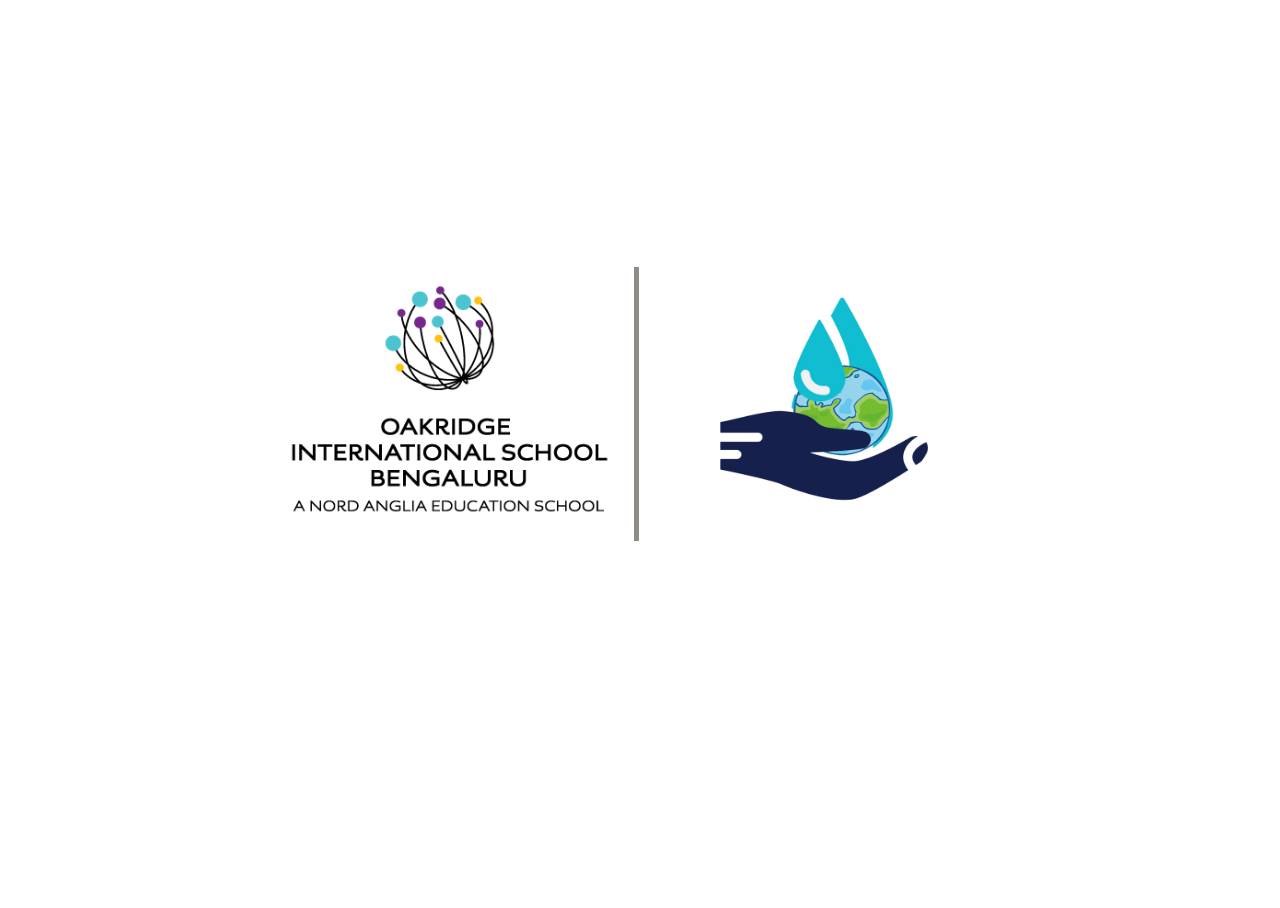
<file: index.html>
<!DOCTYPE html>
<html lang="en" dir="ltr">
  <head>
    <meta charset="utf-8">
    <title>Welcome</title>
    <style media="screen">
      body, html {
        height:100%;
        font-family: -apple-system,BlinkMacSystemFont,"Segoe UI",Roboto,Oxygen-Sans,Ubuntu,Cantarell,"Helvetica Neue",sans-serif;
      }
      .height-container {
        height:60%;
        padding-top: 10%;
        display:flex;
        align-items: center;
        justify-content: center;
        animation:change-padding 1s ease-out,fade-in 0.5s linear
      }
      @keyframes fade-in{
        from {opacity:0}
        to {opacity:1}
      }
      @keyframes change-padding {
        from {padding-top:7%}
        to{padding-bottom:10%}
      }
      .fade-in {
        animation: fade-in 0.5s linear
      }
      .change-padding {
        animation: change-padding 0.5s ease-out
      }
      .img-container img {
        height:250px;
      }
      .img-container {
        padding: 10px 20px
      }
      .img-container:first-child {
        border-right:5px #8F8B86 solid
      }
      .hidden {
        display:none
      }
      .fade {
        opacity:0
      }
      #redirect,#redirecting {
        transition:0.5s
      }
    </style>
    <script type="text/javascript">
      function executeRedirect(){
        let redir = document.getElementById("redirect");
        let redirecting = document.getElementById("redirecting");

        setTimeout(function(){
          redirecting.classList.remove('fade')
        },500)
        setTimeout(function(){
          redir.classList.remove('fade')
        },1000)
        setTimeout(function(){
          window.location.href = "home.html"
        },
      2000)
      }
    </script>
  </head>
  <body>
    <div class="height-container" onanimationend="executeRedirect()">
      <div class="img-container">
        <img src="Images/oak_hd.png" alt="">
      </div>
      <div class="img-container">
        <img src="Images/Logo.png" alt="">
      </div>
    </div>
    <center class="fade" id="redirecting">
      Redirecting...
    </center>
    <center class="fade" id="redirect">
      If page does not redirect, click <a href="home.html">here</a>
    </center>
    <script type="text/javascript">
      window.addEventListener("load",function(){
        console.log('test')
      })
      // sldjfklsdjlkfjklsdjfklsd
    </script>
  </body>
</html>
</file>
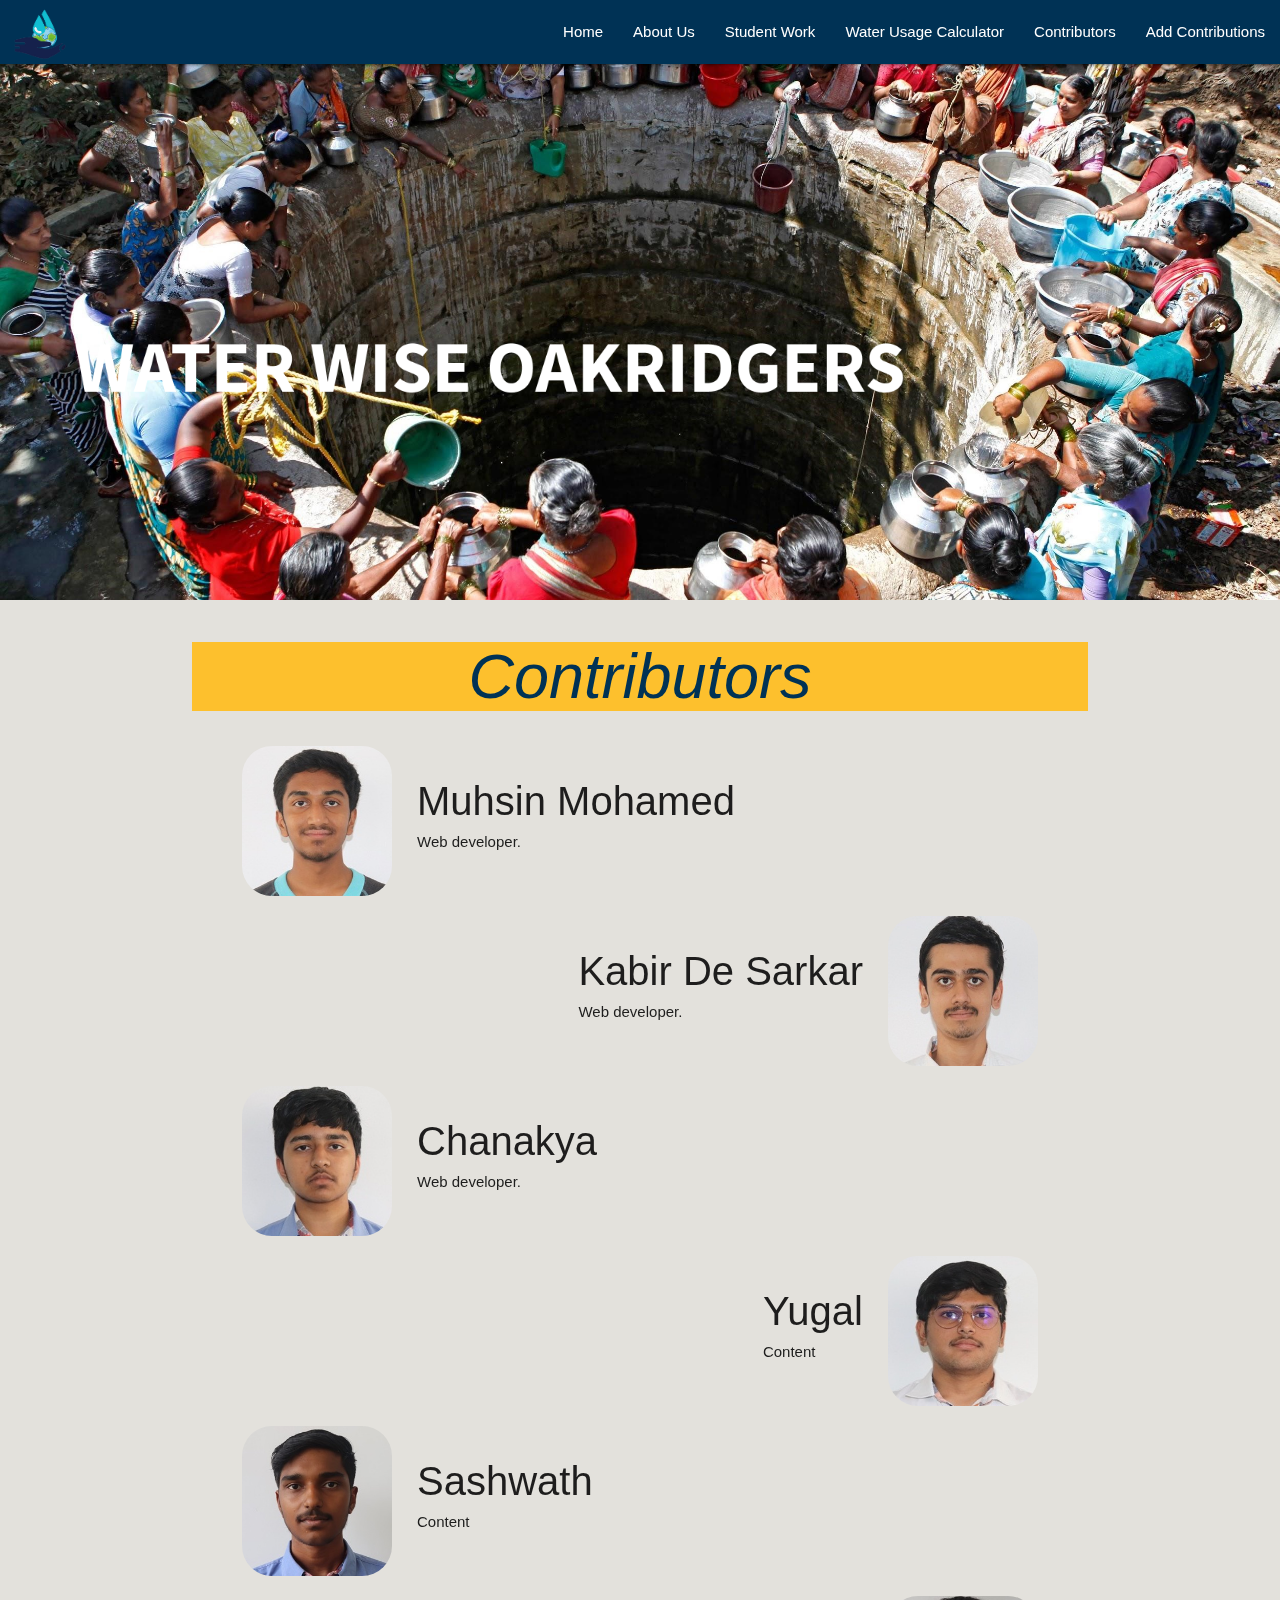
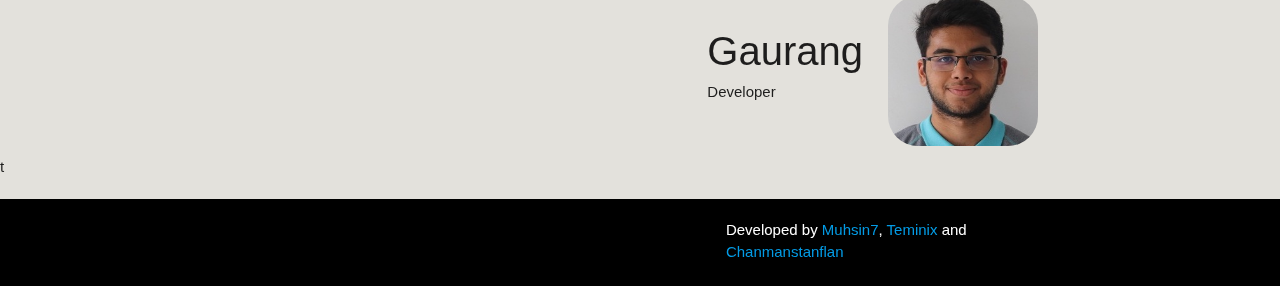
<file: contributors.html>
<!DOCTYPE html>
<html>
<title>Contributors</title>
<link rel="shortcut icon" type="image/png" href="Images/Logo.png" />
<script src="js/jquery.js" charset="utf-8"></script>
<script src="js/script.js" charset="utf-8"></script>

<head>
  <style>
    h1 {
      background-color: #FDC02D;
      color: #003255;
      font-style: italic;
    }
    .invis-text {
      color:rgba(0,0,0,0)
    }
    .mini-text {
      font-size:15px;
    }
  </style>

  <!--Import Google Icon Font-->
  <link href="https://fonts.googleapis.com/icon?family=Material+Icons" rel="stylesheet">
  <!--Import materialize.css-->
  <link type="text/css" rel="stylesheet" href="css/materialize.min.css" media="screen,projection" />
  <link type="text/css" rel="stylesheet" href="css/nord-colours.css" />

  <!--Let browser know website is optimized for mobile-->
  <meta name="viewport" content="width=device-width, initial-scale=1.0" />

  <nav class="nord-darkblue" style="position: fixed; z-index: 3;">
    <div class="nav-wrapper">
      <a href="index.html" class="brand-logo"><img src="Images/Logo.png" style="width:10%; height:10%;" /></a>
      <a href="#" data-target="mobile-demo" class="sidenav-trigger"><i class="material-icons">menu</i></a>
      <ul class="right hide-on-med-and-down">
        <li><a href="home.html">Home</a></li>
        <li><a href="#about">About Us</a></li>
        <li><a href="#work">Student Work</a></li>
        <li><a href="Water_Calc_v3.html">Water Usage Calculator</a></li>
        <li><a href="contributors.html">Contributors</a></li>
        <!-- <li><a href="walkathon.html">Walkathon</a></li> -->
        <li><a href="https://padlet.com/chetna_kachhwaha2/7to2i3uszdlf" target="_blank">Add Contributions</a></li>
      </ul>
    </div>
  </nav>

  <ul class="sidenav" id="mobile-demo">
    <li><a href="home.html">Home</a></li>
    <li><a href="#about">About Us</a></li>
    <li><a href="#work">Student Work</a></li>
    <li><a href="Water_Calc_v3.html">Water Usage Calculator</a></li>
    <li><a href="contributors.html">Contributors</a></li>
    <!-- <li><a href="walkathon.html">Walkathon</a></li> -->
    <li><a href="https://padlet.com/chetna_kachhwaha2/7to2i3uszdlf" target="_blank">Add Contributions</a></li>
  </ul>

  <style media="screen">

  .niceimg{

  }

  .overlay {
  position: absolute;
  top: 0;
  bottom: 0;
  left: 0;
  right: 0;
  height: 100%;
  width: 100%;
  opacity: 0;
  transition: .5s ease;
  background-color: #008CBA;
  }

  .overlaytext {
    color: white;
    font-size: 20px;
    position: absolute;
    top: 50%;
    left: 50%;
    transform: translate(-50%, -50%);
    -ms-transform: translate(-50%, -50%);
  }

  .container:hover .overlay {
    opacity: 1;
  }

  </style>

</head>

<body class="nord-lightgrey" style = "background-color: white;">
  <style media="screen">
    .pledge-container {
      display: none
    }
  </style>



  <div class="parallax-container" style="height: 600px;">
    <div class="parallax"><img src="Images/bg.jpg" style="width: 50%; opacity: 100 !important"></div>
    <div class="container" style="position: relative; top: 35vh; right: 15vh;">
      <div class="row">
        <div class="col s12">
          <img width="100%" height="120%" src="Images/bg_text.png">
        </div>
      </div>
    </div>
  </div>
  <div class="container">
    <style media="screen">
      div.contribution-container {
        display:flex;
        height:auto;
        max-height:200px;
        padding:10px 50px;
      }
      div.contribution-container:nth-child(even){
        flex-direction: row-reverse;
      }
      div.contribution-container img {
        height:150px;
        max-height:100%;
        width:150px;
        border-radius:30px;
      }
      div.contribution-container .contribution {
        padding: 25px;
      }
      div.contribution-container .contribution .title {
        font-weight: 425;
        font-size:40px
      }
    </style>
    <center>
      <h1>Contributors</h1>
    </center>
    <div class="contribution-container" >
      <img src="Images/actual/Muhsin.JPG" alt="">
      <div class="contribution">
        <div class="title">
          Muhsin Mohamed
        </div>
        <div class="writeup">
          Web developer.
        </div>
      </div>
    </div>
    <div class="contribution-container" >
      <img src="Images/actual/Kabir.JPG" alt="">
      <div class="contribution">
        <div class="title">
          Kabir De Sarkar
        </div>
        <div class="writeup">
          Web developer.
        </div>
      </div>
    </div>
    <div class="contribution-container">
      <img src="Images/actual/Chanakya.JPG" alt="">
      <div class="contribution">
        <div class="title">
          Chanakya
        </div>
        <div class="writeup">
          Web developer.
        </div>
      </div>
    </div>
    <div class="contribution-container">
      <img src="Images/actual/Yugal.JPG" alt="">
      <div class="contribution">
        <div class="title">
          Yugal
        </div>
        <div class="writeup">
          Content
        </div>
      </div>
    </div>
    <div class="contribution-container">
      <img src="Images/actual/Sash.JPG" alt="">
      <div class="contribution">
        <div class="title">
          Sashwath
        </div>
        <div class="writeup">
          Content
        </div>
      </div>
    </div>
    <div class="contribution-container">
      <img src="Images/actual/Gaurang.JPG" alt="">
      <div class="contribution">
        <div class="title">
          Gaurang
        </div>
        <div class="writeup">
          Developer
        </div>
      </div>
    </div>
  </div>

<body class="nord-lightgrey">
  t
  <!--JavaScript at end of body for optimized loading-->
  <script type="text/javascript" src="js/materialize.min.js"></script>
</body>

<footer class="page-footer black" style="margin-top:20px">
  <div class="container">
    <div class="row" style="margin-bottom: 0px;">
      <div class="col s5 right">
        Developed by <a href="https://github.com/muhsin7" target="_blank">Muhsin7</a>, <a href="https://github.com/Teminix" target="_blank">Teminix</a> and <a href="https://github.com/Chanmanstanflan" target="_blank">Chanmanstanflan</a>
        <br />
        <br />
      </div>
    </div>
  </div>
</footer>




<script>
  // INITIALIZING MATERIALIZE ELEMENTS

  ////////////////////////////
  // document.addEventListener('DOMContentLoaded', function() {
  //   var elems = document.querySelectorAll('.modal');
  //   var instances = M.Modal.init(elems, options);
  // });

  // Or with jQuery

  $(document).ready(function() {
    $('.modal').modal();
  });
  ////////////////////////////

  // document.addEventListener('DOMContentLoaded', function() {
  //   var elems = document.querySelectorAll('.sidenav');
  //   var instances = M.Sidenav.init(elems, options);
  // });

  // Or with jQuery


  // var instance = M.Tabs.init(el, options);

  // Or with jQuery

  $(document).ready(function() {
    $('.tabs').tabs();
  });

  // Or with jQuery

  $(document).ready(function() {
    $('.tabs').tabs();
  });



  $(document).ready(function() {
    $('.parallax').parallax();
  });


  $(document).ready(function() {
    $('.carousel').carousel();
  });

  $('.carousel.carousel-slider').carousel({
    fullWidth: true,
    indicators: true,
    dist: 0
  });
</script>

</html>
</file>
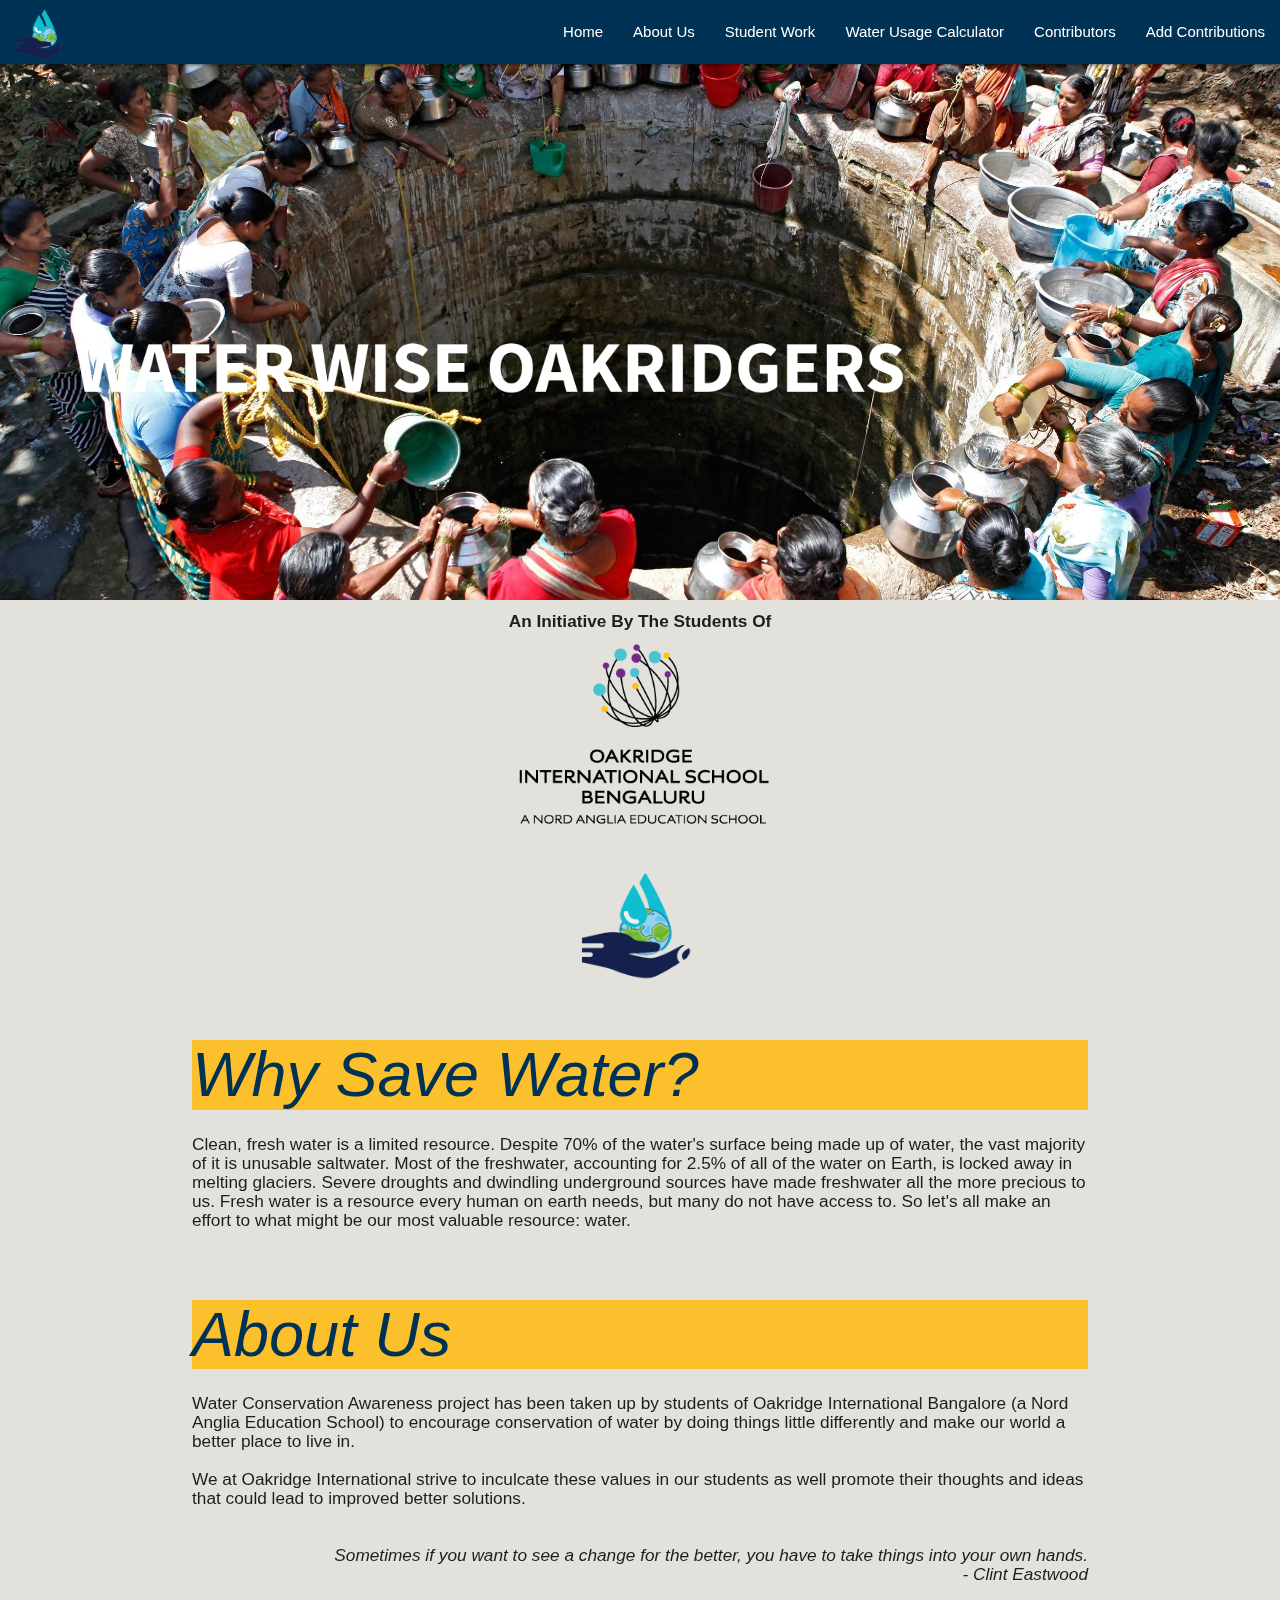
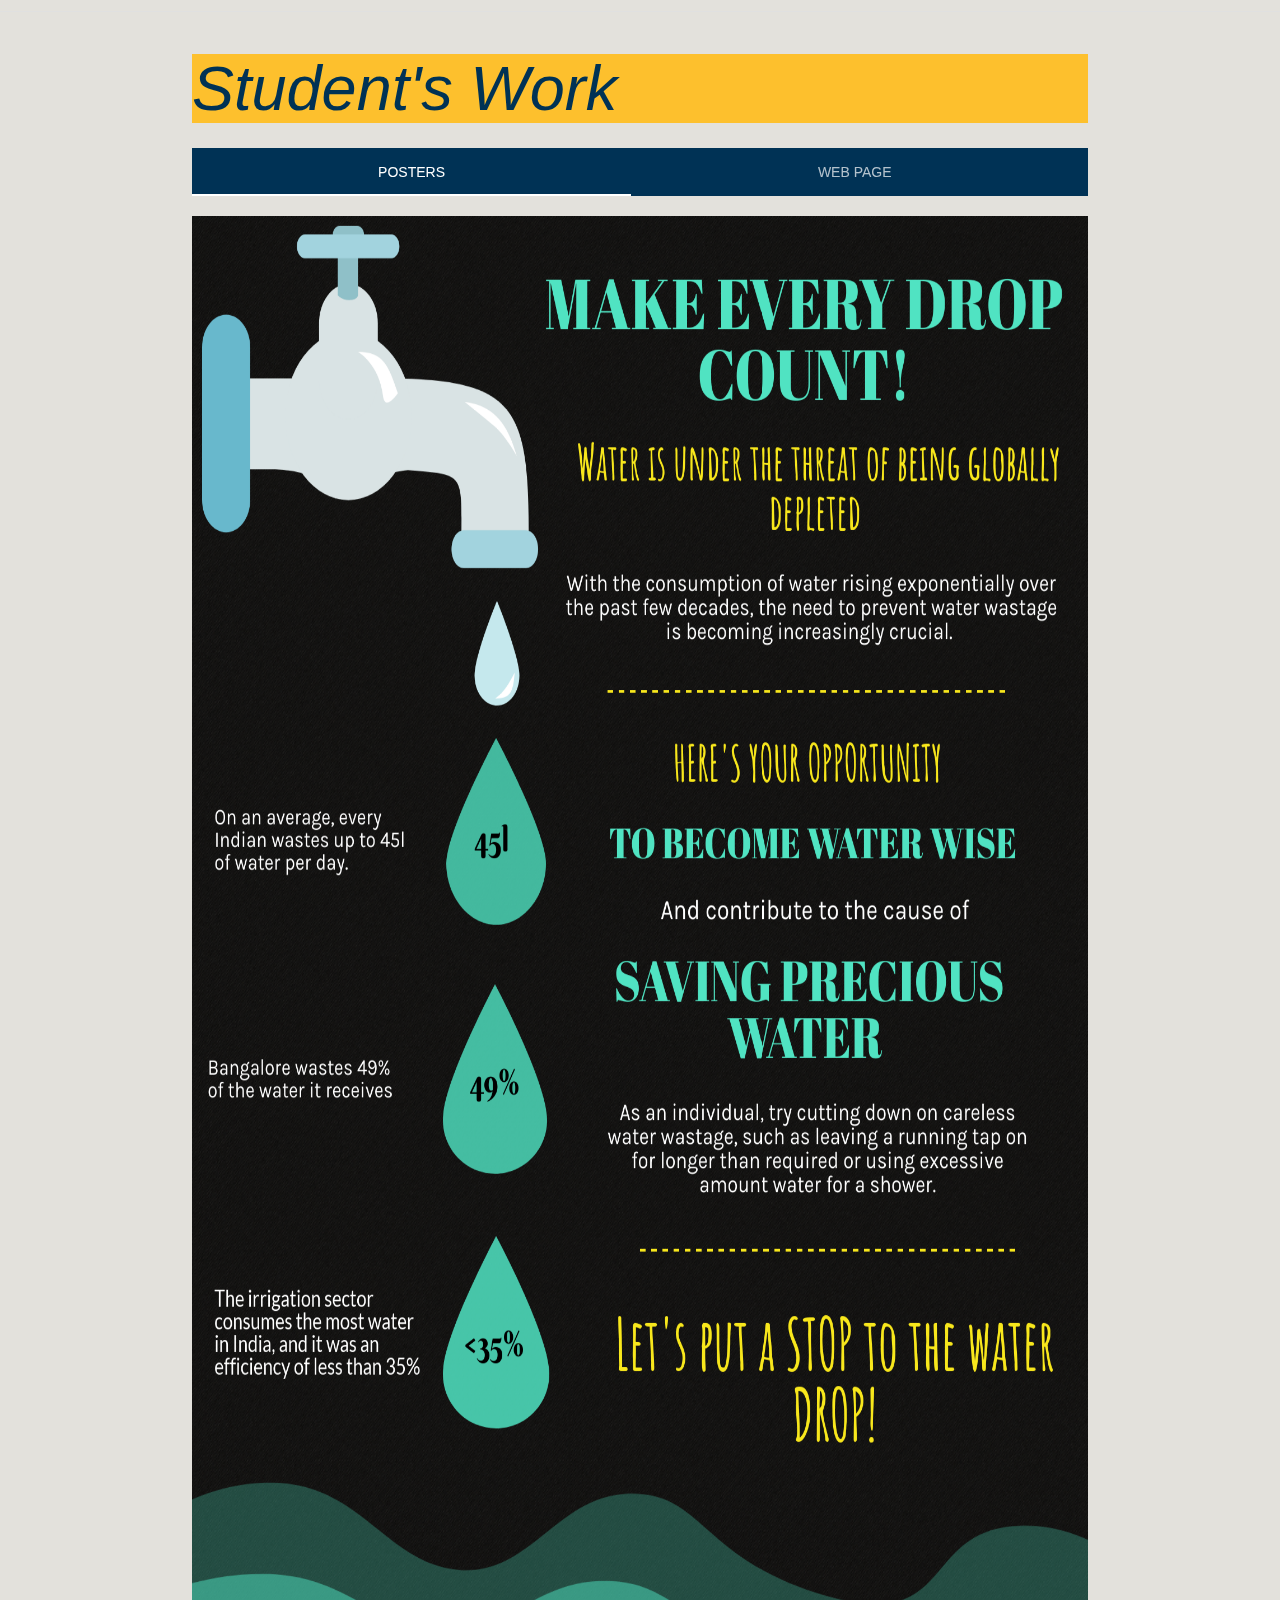
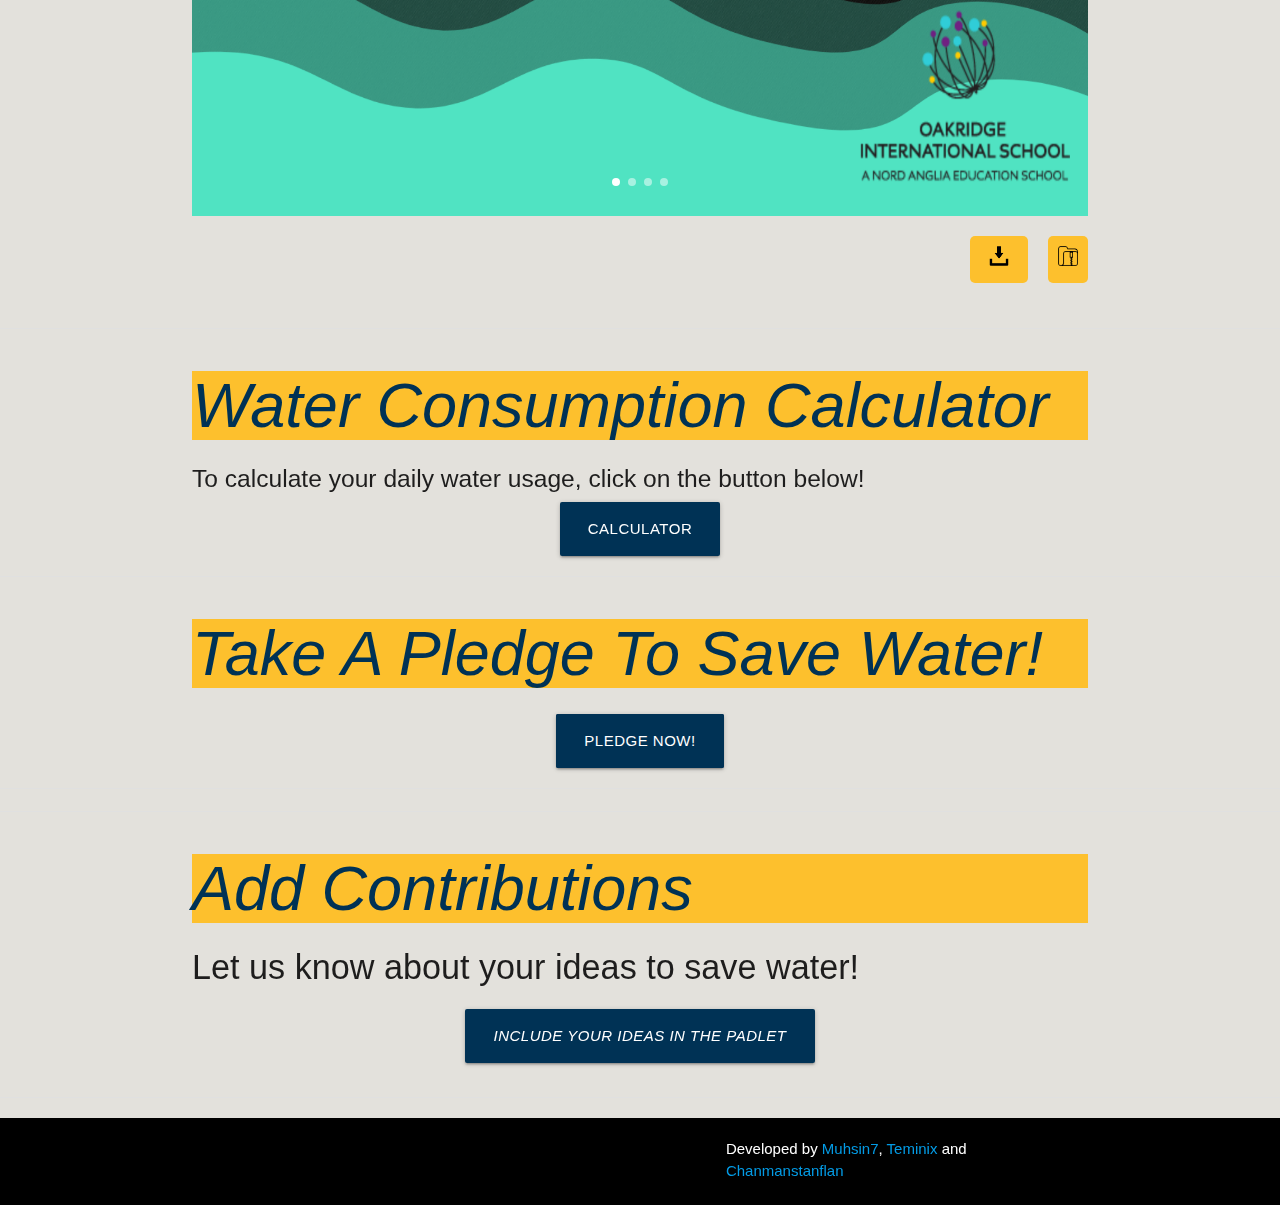
<file: home.html>
<!DOCTYPE html>
<html>
<title>Water Conservation</title>
<link rel="shortcut icon" type="image/png" href="Images/Logo.png" />
<script src="js/jquery.js" charset="utf-8"></script>
<script src="js/script.js" charset="utf-8"></script>

<head>
    <header>
        <span class="st_sharethis" st_url="https://waterwiseoakridgers.cf" st_title="Water Wise Oakridgers" st_image="/Images/meta_banner.png" st_summary="Be wise about water. Calculate your water usage and take a pledge to save water! Water Wise Oakridgers - An initiative by the students of Oakridge International School, Bangalore"></span>
    </header>
    <meta property="og:title" content="Water Wise Oakridgers" />
    <meta property="og:url" content="https://waterwiseoakridgers.cf" />
    <meta property="og:image" content="/Images/meta_banner.png" />
    <meta property="og:description" content="Be wise about water. Calculate your water usage and take a pledge to save water! Water Wise Oakridgers - An initiative by the students of Oakridge International School, Bangalore" />
    <meta property="og:site_name" content="Water Wise Oakridgers" />
<script type='text/javascript' src='https://platform-api.sharethis.com/js/sharethis.js#property=5d8c9c76ce8de10012cf0647' async='async'></script>
  <style>
    h1 {
      background-color: #FDC02D;
      color: #003255;
      font-style: italic;
    }
  </style>

  <!--Import Google Icon Font-->
  <link href="https://fonts.googleapis.com/icon?family=Material+Icons" rel="stylesheet">
  <!--Import materialize.css-->
  <link type="text/css" rel="stylesheet" href="css/materialize.min.css" media="screen,projection" />
  <link type="text/css" rel="stylesheet" href="css/nord-colours.css" />

  <!--Let browser know website is optimized for mobile-->
  <meta name="viewport" content="width=device-width, initial-scale=1.0" />


  <nav class="nord-darkblue" style="position: fixed; z-index: 3;">
    <div class="nav-wrapper">
      <a href="index.html" class="brand-logo"><img src="Images/Logo.png" style="width:10%; height:10%;" /></a>
      <a href="#" data-target="mobile-demo" class="sidenav-trigger"><i class="material-icons">menu</i></a>
      <ul class="right hide-on-med-and-down">
        <li><a href="home.html">Home</a></li>
        <li><a href="#about">About Us</a></li>
        <li><a href="#work">Student Work</a></li>
        <li><a href="Water_Calc_v3.html">Water Usage Calculator</a></li>
        <li><a href="contributors.html">Contributors</a></li>
        <!-- <li><a href="walkathon.html">Walkathon</a></li> -->
        <li><a href="https://padlet.com/chetna_kachhwaha2/7to2i3uszdlf" target="_blank">Add Contributions</a></li>
      </ul>
    </div>
  </nav>

  <ul class="sidenav" id="mobile-demo">
    <li><a href="home.html">Home</a></li>
    <li><a href="#about">About Us</a></li>
    <li><a href="#work">Student Work</a></li>
    <li><a href="Water_Calc_v3.html">Water Usage Calculator</a></li>
    <li><a href="contributors.html">Contributors</a></li>
    <!-- <li><a href="walkathon.html">Walkathon</a></li> -->
    <li><a href="https://padlet.com/chetna_kachhwaha2/7to2i3uszdlf" target="_blank">Add Contributions</a></li>
  </ul>

  <!-- <nav class="nord-darkblue" style="position: fixed; z-index: 3;">
    <div class="nav-wrapper">
      <a href="index.html" class="brand-logo"><img src="Images/Logo.png" style="width:10%; height:10%;" /></a>
      <ul id="nav-mobile" class="right hide-on-med-and-down">
        <li><a href="index.html">Home</a></li>
        <li><a href="#about">About Us</a></li>
        <li><a href="#work">Student Work</a></li>
        <li><a href="#calculator">Calculator</a></li>
        <li><a href="contributors.html">Contributors</a></li>
      </ul>
    </div>
  </nav> -->

  <style media="screen">
    .download-container {
      display: flex;
      justify-content: flex-end;
    }

    .download-container a {
      margin-left: 20px;
      border-radius: 5px;
      padding: 10px;
      cursor: pointer;
    }

    .hidden {
      display: none !important;
    }

    .overlay {
      position: absolute;
      top: 0;
      bottom: 0;
      left: 0;
      right: 0;
      height: 100%;
      width: 100%;
      opacity: 0;
      transition: .5s ease;
      background-color: #008CBA;
    }

    .overlaytext {
      color: white;
      font-size: 20px;
      position: absolute;
      top: 50%;
      left: 50%;
      transform: translate(-50%, -50%);
      -ms-transform: translate(-50%, -50%);
    }

    .container:hover .overlay {
      opacity: 1;
    }
  </style>

</head>

<body class="nord-lightgrey" style="background-color: white;">
  <style media="screen">
    .pledge-container {
      display: none
    }
  </style>



  <div class="parallax-container" style="height: 600px;">
    <div class="parallax"><img src="Images/bg.jpg" style="width: auto; height: auto; max-width: 100%; opacity: 100 !important"></div>
    <div class="container" style="position: relative; top: 35vh; right: 15vh;">
      <div class="row">
        <div class="col s12">
          <img width="100%" height="120%" src="Images/bg_text.png">
        </div>
      </div>
    </div>
  </div>
  <div class="container">
    <div class="row">

      <center>
        <h6><b>An Initiative By The Students Of</b></h6>
        <img src='Images/oak_hd.png' style="height: 30%; width: 30%;"/>
      </center>
    </div>
    <div class="row">
      <center>
        <div id="about"><img src='Images/Logo.png' style="width:20%;height:20%;" class="right-align" />
      </center>
    </div>
  </div>
  </div>

  <body class="nord-lightgrey">
    <style media="screen">
      .pledge-container {
        display: none
      }
    </style>

    <div class="container">
      <div class="row">
        <h1>Why Save Water?</h1>
        <h6>Clean, fresh water is a limited resource. Despite 70% of the water's surface being made up of water, the vast majority of it is unusable saltwater. Most of the freshwater, accounting for 2.5% of all of the water on Earth, is locked away
          in melting glaciers. Severe droughts and dwindling underground sources have made freshwater all the more precious to us.
          Fresh water is a resource every human on earth needs, but many do not have access to. So let's all make an effort to what might be our most valuable resource: water.
        </h6>
      </div>
      <div class="divider"></div>
      <div class="row">
        <h1>About Us</h1>
        <h6>Water Conservation Awareness project has been taken up by students of Oakridge International Bangalore (a Nord Anglia Education School) to encourage conservation of water by doing things little differently and make our world a better
          place
          to live in.
          <br /><br />
          We at Oakridge International strive to inculcate these values in our students as well promote their thoughts and ideas that could lead to improved better solutions.
          <br /><br /><br />
          <div style="text-align: right;">
            <i>Sometimes if you want to see a change for the better, you have to take things into your own hands.
              <br /> - Clint Eastwood</i>
          </div>
        </h6>
      </div>
    </div>

    <div class="divider"></div>


    <div class="container" id="work">
      <div class="row">
        <h1>Student's Work</h1>
        <ul class="tabs tabs-transparent nord-darkblue">
          <li class="tab waves-effect waves-light" style="width:49%;">
            <a href="#posters" id="posterstab" onclick="getElementById('posters').style.display = 'block'; getElementById('websites').style.display = 'none'; $('.download-container').removeClass('hidden')">Posters</a>
          </li>
          <li class="tab waves-effect waves-light" style="width:49%;">
            <a href="#websites" id="websitestab" onclick="getElementById('posters').style.display = 'none'; getElementById('websites').style.display = 'block'; $('.download-container').addClass('hidden')">Web page</a>
          </li>
        </ul>
      </div>
      <style>
        .carousel {
          height: 1600px;
        }

        .carousel-item img {
          height: 1600px;
          width: auto;
        }
      </style>
      <div class="row">
        <div id="posters">
          <div class="carousel carousel-slider" id="poster-carousel">
            <a class="carousel-item" href="#one!"><img src="Images\Posters\000.png"></a>
            <a class="carousel-item" href="#two!"><img src="Images\Posters\Screen Shot 2019-09-01 at 1.18.18 PM.png"></a>
            <a class="carousel-item" href="#three!"><img src="Images\Posters\Water Conservation.jpg"></a>
            <!-- <a class="carousel-item" href="#four!"><img style="height: 700px" src="Images\Posters\INFOGRAPHIC DESIGN-FACTS ON WATER - Pradhyum Balaji_page-0001.jpg"></a> -->
            <a class="carousel-item" href="#five!"><img src="Images\Posters\Ariav Thomas.png"></a>
          </div>
        </div>
        <style>
          #websites img {
            width: 50% !important;
            height: auto !important;
          }
        </style>
        <div id="websites" style="display: none;">
          <h6>Below are a few of the websites that our students have created to spread awareness about campaigns and the cause:</h6>

          <table class="websites">
            <tr>
              <center>
                <td>
                  <div class="niceimg"><a href="https://chakkradarisonline.wixsite.com/mysite" target="_blank"><img src="Images\work-website-ss.PNG" style="max-height: 300px; border-radius: 8px;">
                  </div></a>
                  </br>
                  </br>
                </td>
                <td><a href="https://anisubsud.wixsite.com/mysite" target="_blank"><img src="Images\work-website-ss(1).PNG" style="max-height: 300px; border-radius: 8px;"></a>
                  <br>
                  <br></td>
              </center>
            </tr>

            <tr>
              <center>
                <td><a href="https://kaashvi1303.wixsite.com/mysite" target="_blank"><img src="Images\work-website-ss(2).PNG" style="max-height: 300px; width: 596px; border-radius: 8px;"></a>
                  <br>
                  <br></td>
                <td><a href="https://dyutimanshiv.wixsite.com/website-1" target="_blank"><img src="Images\work-website-ss(3).PNG" style="height: 290px; width: 596px; border-radius: 8px;"></a>
                  <br>
                  <br></td>
              </center>
            </tr>

            <tr>
              <center>
                <td>
                  <a href="https://rishick36.wixsite.com/waterforall" target="_blank"><img src="Images\work-website-ss(4).PNG" style="max-height: 300px; width: 596px; border-radius: 8px;"></a>
                  <br>
                  <br></td>
                <td>
                  <a href="https://shishirgullipalli.wixsite.com/waterconservation-1" target="_blank"><img src="Images\work-website-ss(5).PNG" style="max-height: 300px; width: 596px; border-radius: 8px;"></a>
                  <br>
                  <br></td>
              </center>
            </tr>
          </table>


        </div>


      </div>
      <div class="download-container">
        <!-- <a href="Images/Posters/000.png" download="download" id="download-anchor" >text</a> -->
        <a class="tooltipped nord-yellow" data-tooltip="Download current poster" onclick="executeCarouselDownloadFunctionIfMuhsinSeesThisLongFunctionNameHi(this)">
          <img src="Images/download icon.png" alt="" height="20px">
        </a>
        <a class="tooltipped nord-yellow" data-tooltip="Download all posters" href="Images/Posters/posters.zip" download>
          <img src="Images/zip.png" alt="" height="20px">
        </a>
      </div>
    </div>
    <br />
    <br />

    <div class="divider"></div>

    <div class="container" id="calculator">
      <div class="row">
        <div>
          <h1>Water Consumption Calculator</h1>
          <h5>To calculate your daily water usage, click on the button below!</h5>
            <center>
              <a class="nord-darkblue waves-effect waves-light btn-large" href="Water_Calc_v3.html">Calculator</a>
            </center>
          </div>
      </div>
    </div>

    <div class="divider"></div>

    <div class="container">
      <div class="row">
        <h1>Take A Pledge To Save Water!</h1>
        <h5 class="pledge-container">A total of <span class="pledge-counter nord-red nord-darkblue-text" style="font-style: italic;"></span> people have taken the pledge. Are you next?</h5>
        <!-- <a class="nord-darkblue waves-effect waves-light btn-large pulse" style="margin-top: 12px; z-index: 0; margin-left: 40%" href="https://forms.gle/fxPsH74jkQ8KWNUu6">Pledge Now!</a> -->
        <center>
          <!-- <a class="nord-darkblue waves-effect waves-light btn-large pulse modal-trigger"  href="#modalPLEDGE">Pledge Now!</a> -->
          <a class="nord-darkblue waves-effect waves-light btn-large pulse modal-trigger"  href="https://forms.gle/dt2yTU6Gw9PAg8oY8" target="_blank">Pledge Now!</a>
        </center>
        <!-- <a class="nord-darkblue waves-effect waves-light btn-large modal-trigger" href="#modal">Modal</a> -->
        <!-- <div id="modalPLEDGE" class="modal" style="margin-top:50px; height: 100%;">
          <div class="modal-content">
            <center>
              <iframe src="https://docs.google.com/forms/d/e/1FAIpQLSfd4q7YrITpa0JWQVo-b3tCoS1lA9rAbQIufWc49FE6knwXBw/viewform?embedded=true" width="600" height="1000" frameborder="0" marginheight="0" marginwidth="0">Loading…</iframe>
              <h6>Pledged? Share to spread the word!</h6>
              </center>
          </div>
        </div> -->
      </div>
    </div>

    <div class="divider"></div>
    <br />

    <div class="divider"></div>

    <div class="container">
      <div class="row">
        <h1>Add Contributions</h1>
        <h4>Let us know about your ideas to save water!</h4>
        <center>
          <h4><i><a href="https://padlet.com/chetna_kachhwaha2/7to2i3uszdlf" class="btn-large nord-darkblue waves-effect waves-light" target="_blank">Include your ideas in the Padlet</a></i></h4>
        </center>
      </div>
    </div>

    <div class="divider"></div>

    <!--JavaScript at end of body for optimized loading-->
    <script type="text/javascript" src="js/materialize.min.js"></script>
  </body>

  <footer class="page-footer black" style="margin-top:20px">
    <div class="container">
      <div class="row" style="margin-bottom: 0px;">
        <div class="col s5 right">
          Developed by <a href="https://github.com/muhsin7" target="_blank">Muhsin7</a>, <a href="https://github.com/Teminix" target="_blank">Teminix</a> and <a href="https://github.com/Chanmanstanflan" target="_blank">Chanmanstanflan</a>
          <br />
          <br />
        </div>
      </div>
    </div>
  </footer>




  <script>
    // INITIALIZING MATERIALIZE ELEMENTS

    ////////////////////////////
    // document.addEventListener('DOMContentLoaded', function() {
    //   var elems = document.querySelectorAll('.modal');
    //   var instances = M.Modal.init(elems, options);
    // });

    // Or with jQuery

    $(document).ready(function() {
      $('.modal').modal();
    });

    $(document).ready(function() {
      $('.tooltipped').tooltip();
    });
    ////////////////////////////

    // document.addEventListener('DOMContentLoaded', function() {
    //   var elems = document.querySelectorAll('.sidenav');
    //   var instances = M.Sidenav.init(elems, options);
    // });

    // Or with jQuery


    // var instance = M.Tabs.init(el, options);

    // Or with jQuery

    $(document).ready(function() {
      $('.tabs').tabs();
    });

    // Or with jQuery

    // $(document).ready(function() {
    //   $('.tabs').tabs();
    // });



    $(document).ready(function() {
      $('.parallax').parallax();
    });


    $(document).ready(function() {
      $('.carousel').carousel();
    });

    $('.carousel.carousel-slider').carousel({
      fullWidth: true,
      indicators: true,
      dist: 0
    });

//     document.addEventListener('DOMContentLoaded', function() {
//   var elems = document.querySelectorAll('.sidenav');
//   var instances = M.Sidenav.init(elems, options);
// });

// Or with jQuery

$(document).ready(function(){
  $('.sidenav').sidenav();
});
  </script>
  <style media="screen">
    .tabs .indicator {
      display:none
    }
    .tabs .tab a.active {
      border-bottom:2px white solid;
    }
  </style>

</html>
</file>
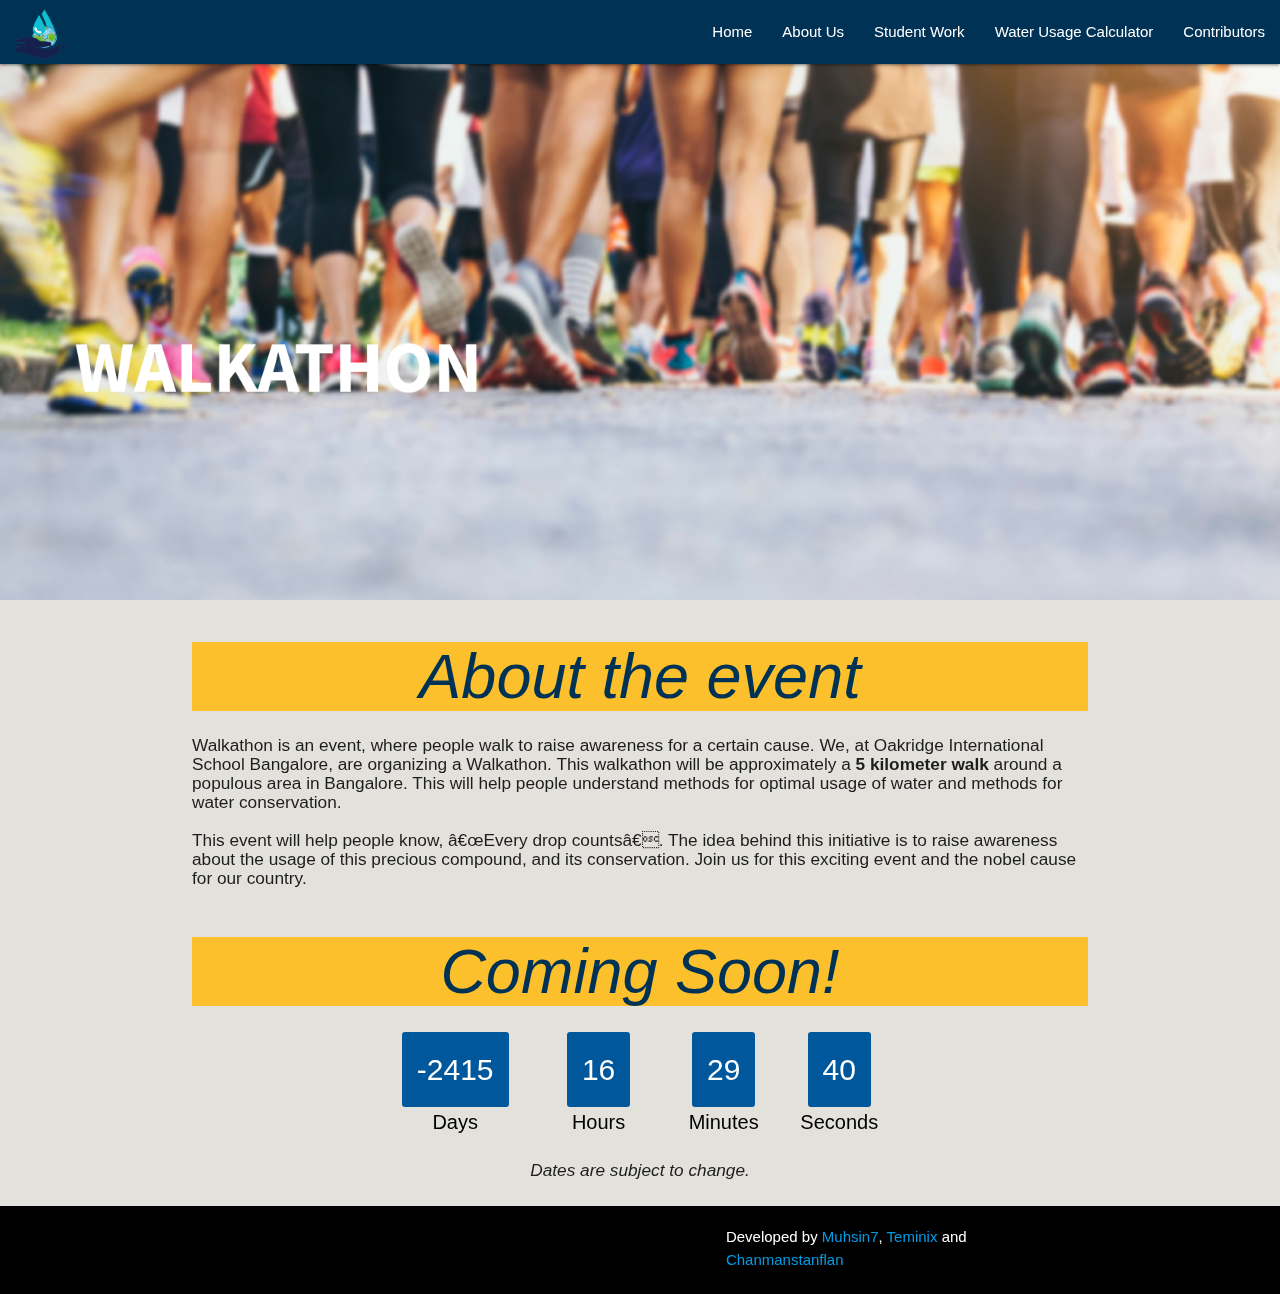
<file: walkathon.html>
<!DOCTYPE html>
<html>
<title>Water Conservation</title>
<link rel="shortcut icon" type="image/png" href="Images/Logo.png" />
<script src="js/jquery.js" charset="utf-8"></script>
<script src="js/script.js" charset="utf-8"></script>

<head>
    <header>
        <span class="st_sharethis" st_url="https://waterwiseoakridgers.cf" st_title="Water Wise Oakridgers" st_image="/Images/meta_banner.png" st_summary="Be wise about water. Calculate your water usage and take a pledge to save water! Water Wise Oakridgers - An initiative by the students of Oakridge International School, Bangalore"></span>
    </header>
    <meta property="og:title" content="Water Wise Oakridgers" />
    <meta property="og:url" content="https://waterwiseoakridgers.cf" />
    <meta property="og:image" content="/Images/meta_banner.png" />
    <meta property="og:description" content="Be wise about water. Calculate your water usage and take a pledge to save water! Water Wise Oakridgers - An initiative by the students of Oakridge International School, Bangalore" />
    <meta property="og:site_name" content="Water Wise Oakridgers" />
<script type='text/javascript' src='https://platform-api.sharethis.com/js/sharethis.js#property=5d8c9c76ce8de10012cf0647' async='async'></script>
  <style>
    h1 {
      background-color: #FDC02D;
      color: #003255;
      font-style: italic;
    }
  </style>

  <!--Import Google Icon Font-->
  <link href="https://fonts.googleapis.com/icon?family=Material+Icons" rel="stylesheet">
  <!--Import materialize.css-->
  <link type="text/css" rel="stylesheet" href="css/materialize.min.css" media="screen,projection" />
  <link type="text/css" rel="stylesheet" href="css/nord-colours.css" />

  <!--Let browser know website is optimized for mobile-->
  <meta name="viewport" content="width=device-width, initial-scale=1.0" />


  <nav class="nord-darkblue" style="position: fixed; z-index: 3;">
    <div class="nav-wrapper">
      <a href="index.html" class="brand-logo"><img src="Images/Logo.png" style="width:10%; height:10%;" /></a>
      <a href="#" data-target="mobile-demo" class="sidenav-trigger"><i class="material-icons">menu</i></a>
      <ul class="right hide-on-med-and-down">
        <li><a href="home.html">Home</a></li>
        <li><a href="home.html#about">About Us</a></li>
        <li><a href="home.html#work">Student Work</a></li>
        <li><a href="Water_Calc_v3.html">Water Usage Calculator</a></li>
        <li><a href="contributors.html">Contributors</a></li>
      </ul>
    </div>
  </nav>

  <ul class="sidenav" id="mobile-demo">
    <li><a href="home.html">Home</a></li>
    <li><a href="Water_Calc_v3.html">Water Usage Calculator</a></li>
    <li><a href="contributors.html">Contributors</a></li>
  </ul>

  <!-- <nav class="nord-darkblue" style="position: fixed; z-index: 3;">
    <div class="nav-wrapper">
      <a href="index.html" class="brand-logo"><img src="Images/Logo.png" style="width:10%; height:10%;" /></a>
      <ul id="nav-mobile" class="right hide-on-med-and-down">
        <li><a href="index.html">Home</a></li>
        <li><a href="#about">About Us</a></li>
        <li><a href="#work">Student Work</a></li>
        <li><a href="#calculator">Calculator</a></li>
        <li><a href="contributors.html">Contributors</a></li>
      </ul>
    </div>
  </nav> -->

  <style media="screen">
    .download-container {
      display: flex;
      justify-content: flex-end;
    }

    .download-container a {
      margin-left: 20px;
      border-radius: 5px;
      padding: 10px;
      cursor: pointer;
    }

    .hidden {
      display: none !important;
    }

    .overlay {
      position: absolute;
      top: 0;
      bottom: 0;
      left: 0;
      right: 0;
      height: 100%;
      width: 100%;
      opacity: 0;
      transition: .5s ease;
      background-color: #008CBA;
    }

    .overlaytext {
      color: white;
      font-size: 20px;
      position: absolute;
      top: 50%;
      left: 50%;
      transform: translate(-50%, -50%);
      -ms-transform: translate(-50%, -50%);
    }

    .container:hover .overlay {
      opacity: 1;
    }
  </style>

</head>

<body class="nord-lightgrey" style="background-color: white;">
  <style media="screen">
    .pledge-container {
      display: none
    }
  </style>



  <div class="parallax-container" style="height: 600px;">
    <div class="parallax"><img src="Images/walk_bg.jpg" style="width: auto; height: auto; max-width: 100%; opacity: 100 !important"></div>
    <div class="container" style="position: relative; top: 35vh; right: 15vh;">
      <div class="row">
        <div class="col s12">
          <img width="100%" height="120%" src="Images/walkathon_text.png">
        </div>
      </div>
    </div>
  </div>
  <style>
      #clockdiv div > span{
    padding: 15px;
    border-radius: 3px;
    background: #00816A;
    display: inline-block;
  }

  #clockdiv{
  font-family: sans-serif;
  color: #fff;
  display: inline-block;
  font-weight: 100;
  text-align: center;
  font-size: 30px;}

  .smalltext{
    font-size: 20px;
    color: rbg(255, 255, 255) !important;
  }
}

  </style>
  <body class="nord-lightgrey">

    <div class="container">
      <div class="row">
        <center>
          <h1>About the event</h1>
          </center>
          <h6>Walkathon is an event, where people walk to raise awareness for a certain cause. We, at Oakridge International School Bangalore, are organizing a Walkathon. This walkathon will be approximately a <b>5 kilometer walk</b> around a populous area in Bangalore. This will help people understand methods for optimal usage of water and methods for water conservation.
          <br /><br />
          This event will help people know, “Every drop counts”. The idea behind this initiative is to raise awareness about the usage of this precious compound, and its conservation. Join us for this exciting event and the nobel cause for our country.
</h6>
        </div>
      </div>

    <div class="container">
        <div class="row">
          <center>
            <h1>Coming Soon!</h1>
              <div class="container">
                <div class="row">
                    <div class="col s12 center-align">
                        <div id="clockdiv">
                            <div style="display: inline-block">
                                <span class="days light-blue darken-4"></span>
                                <div class="smalltext" style="color:#000">Days</div>
                            </div>
                            &nbsp; &nbsp; &nbsp;
                            <div style="display: inline-block">
                                <span class="hours light-blue darken-4"></span>
                                <div class="smalltext" style="color:#000">Hours</div>
                            </div>
                            &nbsp; &nbsp; &nbsp;
                            <div style="display: inline-block">
                                <span class="minutes light-blue darken-4"></span>
                                <div class="smalltext" style="color:#000">Minutes</div>
                            </div>
                            &nbsp; &nbsp;
                            <div style="display: inline-block">
                                <span class="seconds light-blue darken-4">00</span>
                                <div class="smalltext" style="color:#000">Seconds</div>
                            </div>
                            <!-- &nbsp; &nbsp; &nbsp; -->
                        </div>
                    </div>
                </div>
                <i><h6>Dates are subject to change.</h6></i>
              </div>
            </center>
        </div>
    </div>
    <!--JavaScript at end of body for optimized loading-->
    <script type="text/javascript" src="js/materialize.min.js"></script>
  </body>
  </body>

  <footer class="page-footer black" style="margin-top:20px">
    <div class="container">
      <div class="row" style="margin-bottom: 0px;">
        <div class="col s5 right">
          Developed by <a href="https://github.com/muhsin7" target="_blank">Muhsin7</a>, <a href="https://github.com/Teminix" target="_blank">Teminix</a> and <a href="https://github.com/Chanmanstanflan" target="_blank">Chanmanstanflan</a>
          <br />
          <br />
        </div>
      </div>
    </div>
  </footer>




  <script>
    // INITIALIZING MATERIALIZE ELEMENTS

    ////////////////////////////
    // document.addEventListener('DOMContentLoaded', function() {
    //   var elems = document.querySelectorAll('.modal');
    //   var instances = M.Modal.init(elems, options);
    // });

    // Or with jQuery

    $(document).ready(function() {
      $('.modal').modal();
    });

    $(document).ready(function() {
      $('.tooltipped').tooltip();
    });
    ////////////////////////////

    // document.addEventListener('DOMContentLoaded', function() {
    //   var elems = document.querySelectorAll('.sidenav');
    //   var instances = M.Sidenav.init(elems, options);
    // });

    // Or with jQuery


    // var instance = M.Tabs.init(el, options);

    // Or with jQuery

    $(document).ready(function() {
      $('.tabs').tabs();
    });

    // Or with jQuery

    $(document).ready(function() {
      $('.tabs').tabs();
    });



    $(document).ready(function() {
      $('.parallax').parallax();
    });


    $(document).ready(function() {
      $('.carousel').carousel();
    });

    $('.carousel.carousel-slider').carousel({
      fullWidth: true,
      indicators: true,
      dist: 0
    });

    document.addEventListener('DOMContentLoaded', function() {
  var elems = document.querySelectorAll('.sidenav');
  var instances = M.Sidenav.init(elems, options);
});

// Or with jQuery

$(document).ready(function(){
  $('.sidenav').sidenav();
});

function getTimeRemaining(endtime) {
    var t = Date.parse(endtime) - Date.parse(new Date());
    var seconds = Math.floor((t / 1000) % 60);
    var minutes = Math.floor((t / 1000 / 60) % 60);
    var hours = Math.floor((t / (1000 * 60 * 60)) % 24);
    var days = Math.floor(t / (1000 * 60 * 60 * 24));
    return {
        'total': t,
        'days': days,
        'hours': hours,
        'minutes': minutes,
        'seconds': seconds
    };
}

function initializeClock(id, endtime) {
    var clock = document.getElementById(id);
    var daysSpan = clock.querySelector('.days');
    var hoursSpan = clock.querySelector('.hours');
    var minutesSpan = clock.querySelector('.minutes');
    var secondsSpan = clock.querySelector('.seconds');

    function updateClock() {
        var t = getTimeRemaining(endtime);

        daysSpan.innerHTML = t.days;
        hoursSpan.innerHTML = ('0' + t.hours).slice(-2);
        minutesSpan.innerHTML = ('0' + t.minutes).slice(-2);
        secondsSpan.innerHTML = ('0' + t.seconds).slice(-2);

        if (t.total <= 0) {
            clearInterval(timeinterval);
        }
    }

    updateClock();
    var timeinterval = setInterval(updateClock, 1000);
}
setTimeout(function () {
  $('#bigbtn1')[0].classList.remove("pulse")
  $('#bigbtn2')[0].classList.remove("pulse")
  $('#noticeicon')[0].classList.remove("pulse")
}, 5000);
var deadline = 'December 14 2019 08:00:00 GMT+0530';
initializeClock('clockdiv', deadline);


document.addEventListener('DOMContentLoaded', function() {
    var elems = document.querySelectorAll('.tap-target');
    var instances = M.TapTarget.init(elems, options);
  });
</script>
</html>
</file>
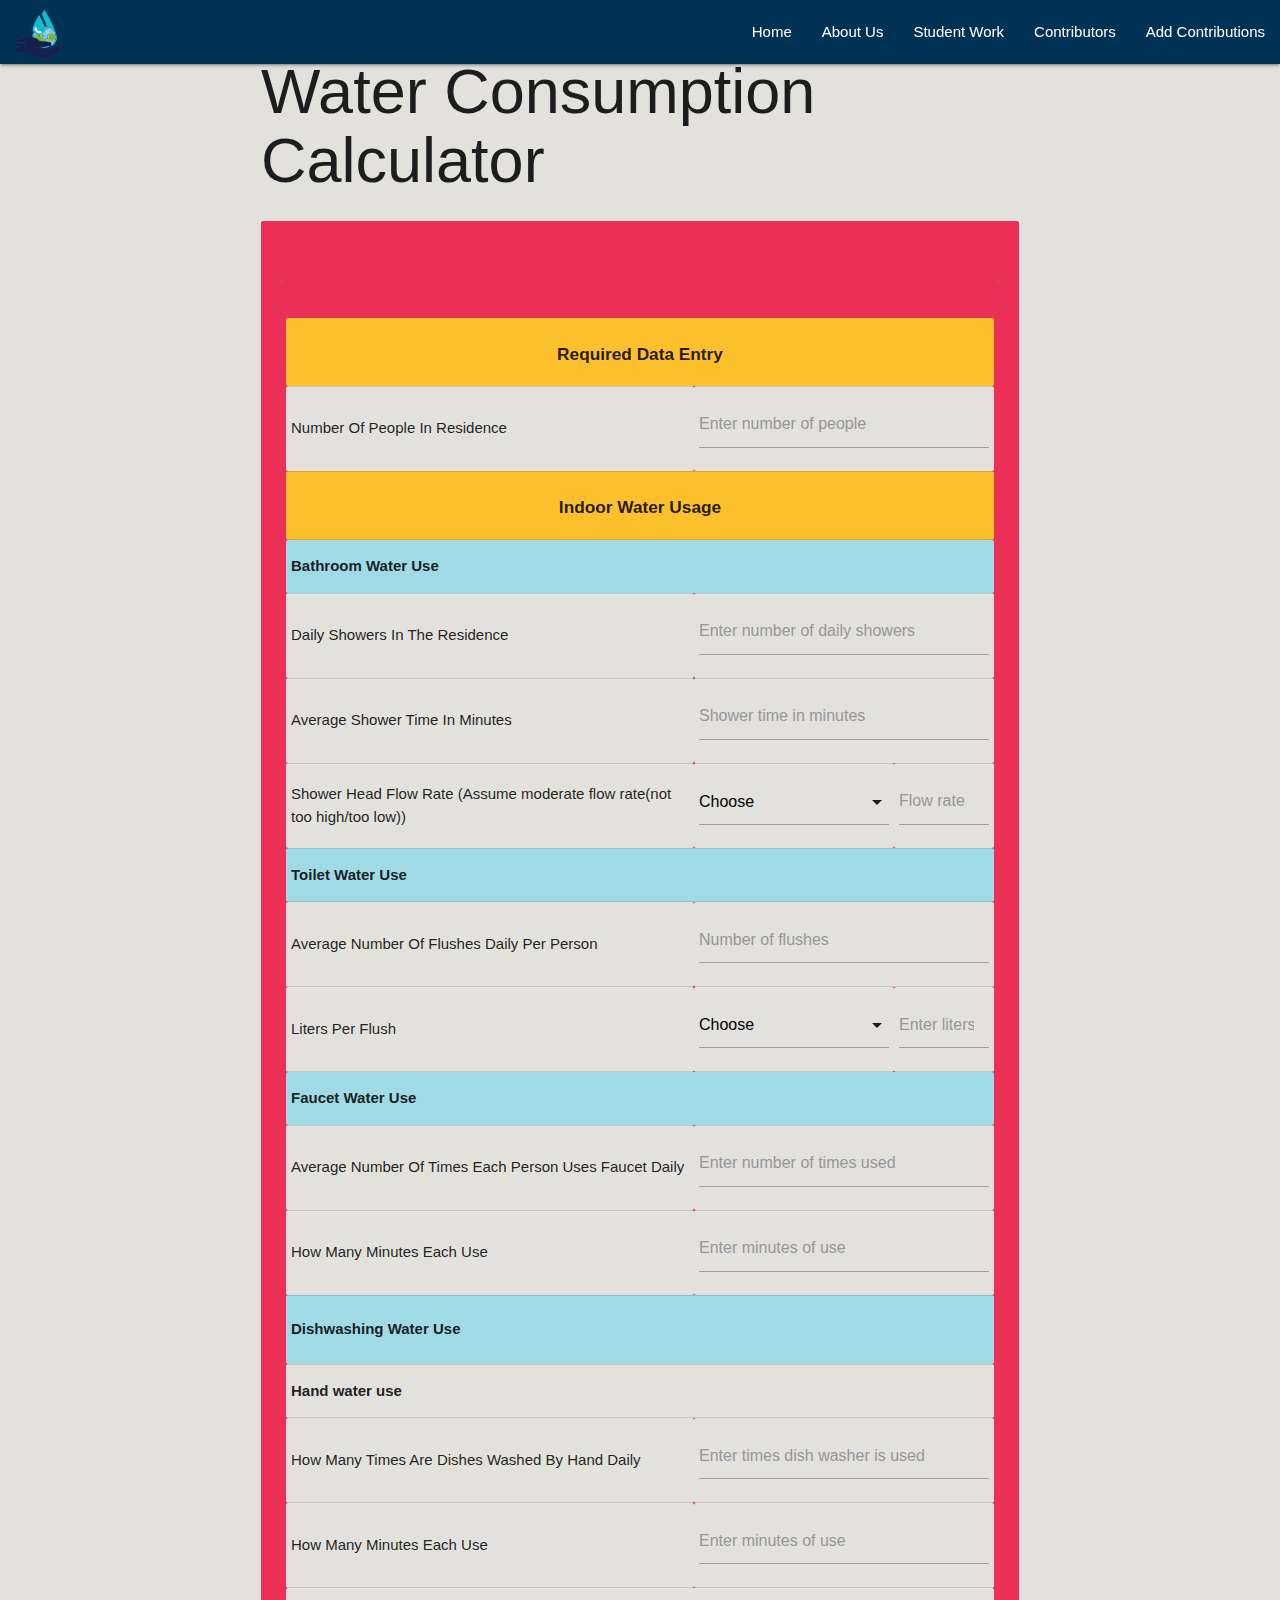
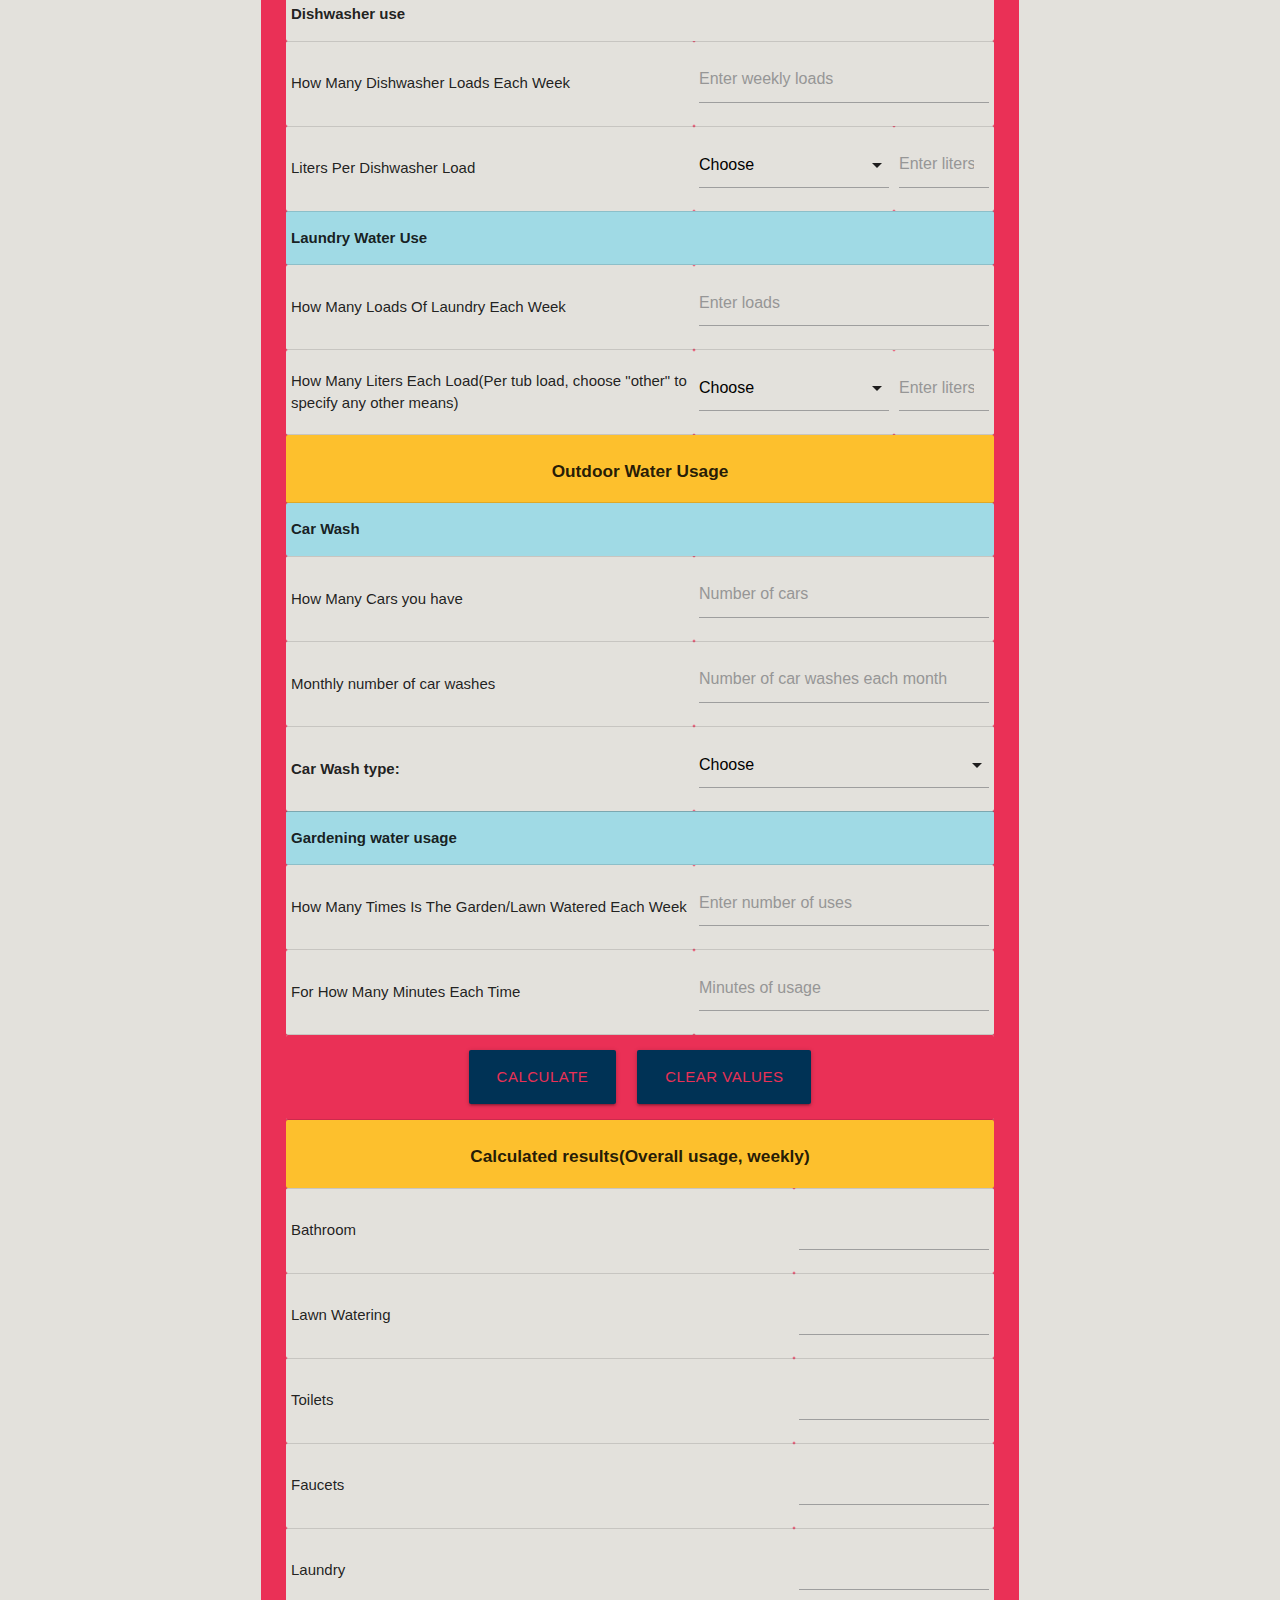
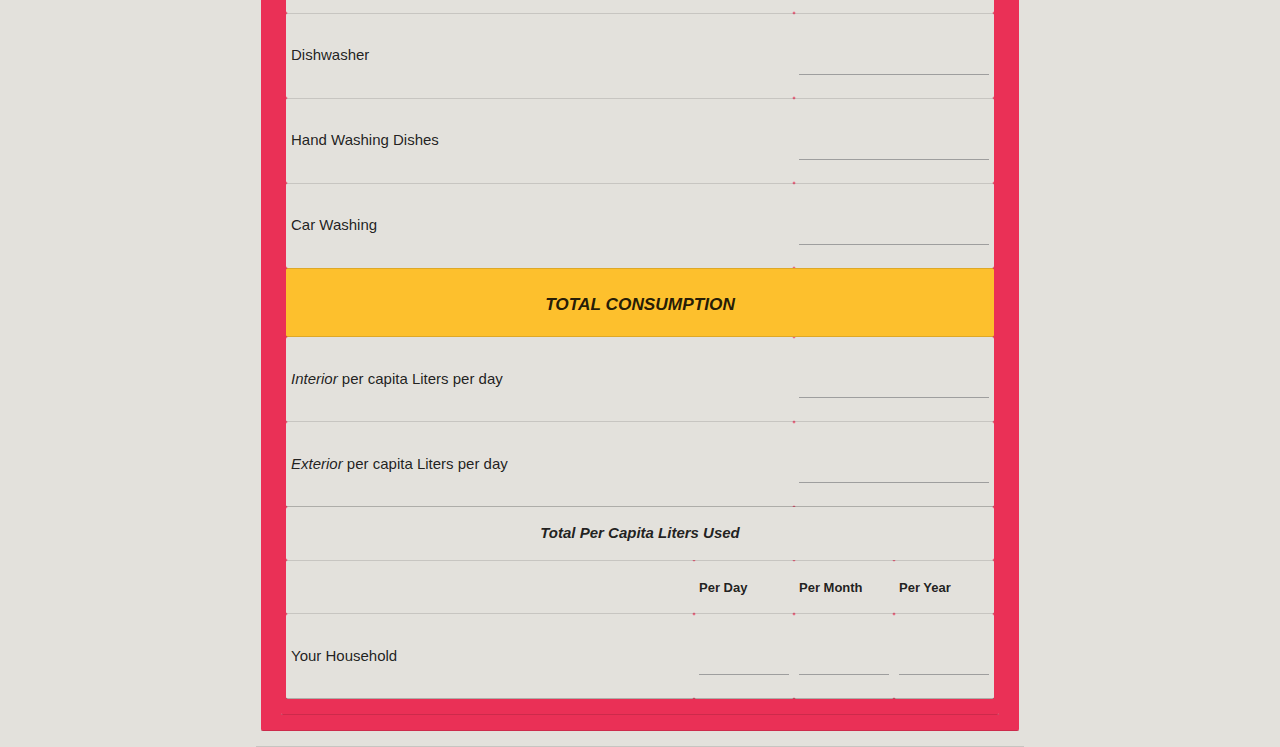
<file: Water_Calc_v3.html>
<!DOCTYPE html>
<html>

<head style="background-color: #E3E1DC !important;">
  <title>Water Conservation</title>
  <meta name="viewport" content="width = device-width, initial-scale = 1">
  <link rel="shortcut icon" type="image/png" href="Images/Logo.png" />
  <link rel="stylesheet" href="https://fonts.googleapis.com/icon?family=Material+Icons">
  <link rel="stylesheet" href="css/nord-colours.css">
  <!-- Compiled and minified Materialize CSS -->
  <link rel="stylesheet" href="https://cdnjs.cloudflare.com/ajax/libs/materialize/1.0.0/css/materialize.min.css">

  <!-- Compiled and minified Materiali JavaScript -->
  <script type="text/javascript" src="https://code.jquery.com/jquery-3.4.1.min.js"></script>
  <script src="https://cdnjs.cloudflare.com/ajax/libs/materialize/1.0.0/js/materialize.min.js"></script>
  </script>

  <TITLE>Water Consumption Calculator</TITLE>


  <nav class="nord-darkblue" style="position: fixed; z-index: 3;">
    <div class="nav-wrapper">
      <a href="index.html" class="brand-logo"><img src="Images/Logo.png" style="width:10%; height:10%;" /></a>
      <a href="#" data-target="mobile-demo" class="sidenav-trigger"><i class="material-icons">menu</i></a>
      <ul class="right hide-on-med-and-down">
        <li><a href="index.html">Home</a></li>
        <li><a href="home.html#about">About Us</a></li>
        <li><a href="home.html#work">Student Work</a></li>
        <li><a href="contributors.html">Contributors</a></li>
        <!-- <li><a href="walkathon.html">Walkathon</a></li> -->
        <li><a href="https://padlet.com/chetna_kachhwaha2/7to2i3uszdlf" target="_blank">Add Contributions</a></li>
      </ul>
    </div>
  </nav>

  <ul class="sidenav" id="mobile-demo">
    <li><a href="index.html">Home</a></li>
    <li><a href="contributors.html">Contributors</a></li>
    <!-- <li><a href="walkathon.html">Walkathon</a></li> -->
    <li><a href="https://padlet.com/chetna_kachhwaha2/7to2i3uszdlf" target="_blank">Add Contributions</a></li>
  </ul>
  <!-- <style media="screen">
    input::placeholder {
      color: #888888
    }
  </style> -->
  <style media="screen">
    input::placeholder {
      color:rgb(150,150,150)
    }
  </style>
  <script language="JavaScript">
    // CED subroutine for cleaning up JavaScript rounding errors
    // to any reasonable number of decimal places 5/5/1997 last mod 2/19/2004
    // round for decimal of (value of precision) places, default is 3
    // This routine can be used to pass a number and a number for precision
    // or just a number only, that is to be rounded to a set number of decimal
    // places. This routine supports leading and trailing zeros, leading and
    // trailing spaces, and padding. To prevent errors, pass variables as a string.

    function perRound(num, precision) {
      var precision = 3; //default value if not passed from caller, change if desired
      // remark if passed from caller
      precision = parseInt(precision); // make certain the decimal precision is an integer
      var result1 = num * Math.pow(10, precision);
      var result2 = Math.round(result1);
      var result3 = result2 / Math.pow(10, precision);
      return zerosPad(result3, precision);
    }

    function zerosPad(rndVal, decPlaces) {
      var valStrg = rndVal.toString(); // Convert the number to a string
      var decLoc = valStrg.indexOf("."); // Locate the decimal point
      // check for a decimal
      if (decLoc == -1) {
        decPartLen = 0; // If no decimal, then all decimal places will be padded with 0s
        // If decPlaces is greater than zero, add a decimal point
        valStrg += decPlaces > 0 ? "." : "";
      } else {
        decPartLen = valStrg.length - decLoc - 1; // If there is a decimal already, only the needed decimal places will be padded with 0s
      }
      var totalPad = decPlaces - decPartLen; // Calculate the number of decimal places that need to be padded with 0s
      if (totalPad > 0) {
        // Pad the string with 0s
        for (var cntrVal = 1; cntrVal <= totalPad; cntrVal++)
          valStrg += "0";
      }
      return valStrg;
    }
    // send the value in as "num" in a variable

    // clears field of default value
    function clear_field(field) {
      if (field.value == field.defaultValue) {
        field.value = ''
      }
    }
    var UNVERSAL_FORM_FOR_TESTING_YEET = null;
    function compute(form) {
      $(form).find('[type=number]:not([readonly])').each((e,k) => {
        k = $(k);
        if(k.val().trim() == '') k.val(0)
      })
      UNVERSAL_FORM_FOR_TESTING_YEET = form
      let constants = { // All the different constants
        // All are in liters
        faucet:3.7,
        bucket:10,
        hose:10,
        weeklyToMonthlyConstant:30.5/7 // Converting months to weeks
      }
      let residents = form.people.value;
      let weeklyBaths = residents*Math.round(form.showers.value*form.showermin.value*form.showerflow.value*7/*form.baths.value*/); // Instead of taking number of baths, just assume 7 times

      let weeklyToilet = residents*Math.round(form.toiletflush.value*form.toiletflow.value * 7)// *7 for weekly because this is daily
      let weeklyFaucet = residents*Math.round(form.faucet.value*form.faucetmin.value*constants.faucet * 7)// *7 for weekly because this is daily
      // NOT ALL VALUES NEED RESIDENTS TO BE CONSIDERED
      // Dishwashing has two parts, by hand and the washer
      let weeklyHandDishWashing = Math.round(form.dishhand.value*form.dishmin.value * constants.faucet * 7) // *7 for weekly, faucet because washing needs faucet
      let weeklyDishWasherDishWashing = Math.round(form.dishwasher.value*form.dishwasherflow.value * 7) // *7 for weekly
      let weeklyLaundryWater = Math.round(form.laundry.value*form.laundryload.value) // doesn't need weekly because it already is weekly
      let weeklyGardening = Math.round(form.lawn.value*form.lawnmin.value*constants.hose) // This uses the hose constant as well
      // console.log(form.lawn.value);
      // console.log(form.lawnmin.value);
      // console.log(constants.hose);
      let monthlyCarWash = Math.round((form.car.value*form.minutesBucket.value*constants.bucket+form.car.value*form.minutesHose.value*constants.hose)*form.carWashesTotal.value); // THIS IS MONTHLY SO USE IN MONTHLY ONLY

      // Totals
      // Total indoor PER CAPITA REQUIRED:
      let weeklyTotalIndoors = Math.round((weeklyBaths+weeklyToilet+weeklyFaucet+weeklyHandDishWashing+weeklyDishWasherDishWashing+weeklyLaundryWater)/residents)
      // Total outdoor PER CAPITA REQUIRED:
      let weeklyTotalOutDoors = Math.round((monthlyCarWash/(constants.weeklyToMonthlyConstant)+weeklyGardening)/residents) // Montly car wash is converted to weekly with the constant
      console.log((weeklyTotalIndoors+weeklyTotalOutDoors)*residents)
      // Total overall
      // let totalDailySum = Math.round((weeklyBaths+weeklyToilet+weeklyFaucet+weeklyHandDishWashing+weeklyLaundryWater+weeklyGardening)/7);
      let totalDailySum = Math.round((weeklyTotalIndoors+weeklyTotalOutDoors))
      // console.log(weeklyBaths+weeklyToilet+weeklyFaucet+weeklyHandDishWashing+weeklyLaundryWater+weeklyGardening)
      let totalMonthlySum = Math.round(totalDailySum*30.5+monthlyCarWash) // 30.5 to get days to months
      let totalYearlySum = Math.round(totalMonthlySum*12)

      // Binding the value to the outputs

      form.bathtotal.value = weeklyBaths;
      form.lawnday.value = weeklyGardening;
      form.toiletday.value = weeklyToilet;
      form.faucetday.value = weeklyFaucet;
      form.laundryday.value = weeklyLaundryWater;
      form.dishwasherday.value = weeklyDishWasherDishWashing;
      form.dishday.value = weeklyHandDishWashing;
      form.carwashday.value = Math.round(monthlyCarWash/(constants.weeklyToMonthlyConstant)); // converting it to weekly

      // Bind totals:
      form.indoorday.value = weeklyTotalIndoors;
      form.outdoorday.value = weeklyTotalOutDoors;

      // Bind big totals:
      form.totalday.value = totalDailySum;
      form.totalmonth.value = totalMonthlySum;
      form.totalyear.value = totalYearlySum;
      $(form).find('[readonly]').each((e,k) => {
        k = $(k);
        if(k.val().trim() == "NaN") k.val("0")
      })
      /*
      OLD CODE:
      var bathtotal = Math.round(form.showers*form.showermin*form.showerflow)
      Math.round(((form.showers.value * form.showermin.value * form.showerflow.value) + (form.baths.value / 7 * 40)) / form.people.value);
      var toiletday = Math.round((form.people.value * form.toiletflow.value * form.toiletflush.value) / form.people.value);
      var faucetday = Math.round((form.faucet.value * form.people.value * form.faucetmin.value * 3) / form.people.value);
      var dishwasherday = Math.round(((form.dishwasher.value * form.dishwasherflow.value) / 7) / form.people.value);
      var laundryday = Math.round(((form.laundry.value * form.laundryload.value) / 7) / form.people.value);
      var dishday = Math.round((form.dishhand.value * form.dishmin.value * 3) / form.people.value);

      var carwashday = Math.round((form.car.value * form.carload.value) / form.people.value);

      var lawnday = Math.round(((form.lawn.value * form.lawnmin.value * 15) / 7) / form.people.value);
      var otherday = Math.round(((form.other.value * 10) / 7) / form.people.value);
      var indoorday = Math.round(bathtotal + toiletday + faucetday + laundryday + dishwasherday + dishday);
      var outdoorday = Math.round(lawnday + otherday + carwashday);
      var totalday = Math.round(indoorday + outdoorday);
      var totalmonth = Math.round(totalday * 30.4);
      var totalyear = Math.round(totalday * 365);
      var DWAday = 207;
      var DWAmonth = DWAday * 30;
      var DWAyear = DWAday * 365;
      form.bathtotal.value = bathtotal;
      form.toiletday.value = toiletday;
      form.faucetday.value = faucetday;
      form.laundryday.value = laundryday;
      form.dishwasherday.value = dishwasherday;
      form.dishday.value = dishday;
      form.carwashday.value = carwashday;
      form.lawnday.value = lawnday;
      form.otherday.value = otherday;
      form.indoorday.value = indoorday;
      form.outdoorday.value = outdoorday;
      form.totalday.value = totalday;
      form.totalmonth.value = totalmonth;
      form.totalyear.value = totalyear;
      form.DWAday.value = DWAday;
      form.DWAmonth.value = DWAmonth;
      form.DWAyear.value = DWAyear;

      if ((form.DWAday.value - form.totalday.value) > 0) {

        form.useage.value = ("Every year, your household uses " + (form.DWAyear.value - form.totalyear.value) + " Liters per capita LESS than the Desert Water Agency per capita water useage.");

      } else {
        form.useage.value = ("Every year, your household uses " + (form.totalyear.value - form.DWAyear.value) + " Liters per capita MORE than the Desert Water Agency per capita water useage.");

      }*/

    }

    function ClearForm(form) {
      $('form').eq(0).find('input[type=text],input[type=number]').filter((e,k)=>k.classList.length==0).val('')
      /*
      OLD code:
      form.bathtotal.value = "";
      form.toiletday.value = "";
      form.faucetday.value = "";
      form.laundryday.value = "";
      form.dishwasherday.value = "";
      form.dishday.value = "";
      form.lawnday.value = "";
      form.otherday.value = "";
      form.indoorday.value = "";
      form.outdoorday.value = "";
      form.totalday.value = "";
      form.totalmonth.value = "";
      form.totalyear.value = "";
      form.DWAday.value = "";
      form.DWAmonth.value = "";
      form.DWAyear.value = "";
      form.useage.value = "";
      form.showers.value = "";
      form.baths.value = "";
      form.people.value = "";
      form.toiletflush.value = "";
      form.faucet.value = "";
      form.faucetmin.value = "";
      form.dishwasher.value = "";
      form.laundry.value = "";
      form.dishhand.value = "";
      form.car.value = "";
      form.carload.value = "";
      form.carwashday.value = "";
      form.dishmin.value = "";
      form.lawn.value = "";
      form.lawnmin.value = "";
      form.other.value = "";
      form.showermin.value = "";*/

    }
    //  -->
  </script>
</head>


<body style="nord-lightgrey">
  <div id="calculator" class="col s8" style="text-align:right; width:90%; padding:0;"> </div>

  <div class="container">

    <style TYPE="text/css">
      /* body { font-family: Tahoma, Verdana; } */
      input.btn {
        /* color: black; */
        font: bold 75% 'tahoma', helvetica, sans-serif;
        background-color: #ffd148;
        border: 2px solid;
        border-color: #c7c5c8;
      }

      input.btn2 {
        /* color: black; */
        font: bold 95% 'tahoma', helvetica, sans-serif;
        background-color: #ffd148;
        border: 2px solid;
        border-color: #c7c5c8;
      }

      tr{
        background-color: #E3E1DC !important;
      }

      body{
          background-color: #E3E1DC !important;
      }
    </style>
    <meta name="viewport" content="width=958, initial-scale=1">
    <div align="center">
      <table width="949" bgcolor="#899194" cellspacing="0">

        <div>

        </div>
    </div>

    <div align="center" style="float:right; margin-right:40px;"><span style="decoration:none; color:white; font-weight:bold; font-size:smaller;">

        <!-- <a href="#" onClick="history.go(-1)" style="decoration:none; color:white;"><b>Back</b></a> </span></div> -->
        </td>
        </tr>
        </table>
    </div>
    </table>
  </div>

  <style>
    .nord-darkblue {
      color: #fff !important !important;
    }
    .hidden {
      display:none !important;
    }
    form{
      margin-left: 20%;
      margin-right: 20%;
    }
  </style>


  <FORM name="water" style="">

    <table align="center" width="950" BORDER="0">
      <tr bgcolor=#FFFFFF>
        <!--ROW 1-->
        <td width="80%">
          <h1>Water Consumption Calculator</h1>

          <table align="center" BORDER=0>
            <tr bgcolor=#FFFFFF>
              <!--ROW 1-->
              <td width="80%" class="nord-red" style="padding-left: 20px; padding-right: 20px;">

                <br>

                <br>
                <center>
                  <table align="middle">
                    <tr bgcolor=#FFFFFF>
                      <!--ROW 1-->
                      <td width="80%" class="nord-red">
                        <center>
                          <table align="middle">
                            <tr class="nord-yellow" style="background-color: #FDC02D !important;">
                              <td colspan="5" align="center">
                                <center>
                                  <h6><b>Required Data Entry</b></h6>
                                </center>
                              </td>
                            </tr>
                            <tr>
                              <td colspan="2">
                                Number Of People In Residence
                              </td>
                              <td colspan="3"><input type="text" name="people" placeholder="Enter number of people" size="3" onFocus="clear_field(this)">
                              </td>
                            </tr>
                            <tr class="nord-yellow" style="background-color: #FDC02D !important;">
                              <td colspan="5" align="center">
                                <center>
                                  <h6><b>Indoor Water Usage</b></h6>
                                </center>
                              </td>
                            </tr>
                            <tr class="nord-lightblue">
                              <td align="center" colspan="5">
                                <b> Bathroom Water Use </b>
                              </td>
                            </tr>
                            <tr>
                              <td colspan="2">
                                Daily Showers In The Residence
                              </td>
                              <td colspan="3"><input type="text" name="showers" placeholder="Enter number of daily showers" size="3" onFocus="clear_field(this)">
                              </td>
                            </tr>
                            <tr>
                              <td colspan="2">
                                Average Shower Time In Minutes
                              </td>
                              <td colspan="3">
                                <input type="text" name="showermin" placeholder="Shower time in minutes" size="3" onFocus="clear_field(this)">
                              </td>
                            </tr>
                            <tr>
                              <td colspan="2">
                                Shower Head Flow Rate (Assume moderate flow rate(not too high/too low))
                              </td>
                              <td colspan="2">
                                <select class="inp-select">
                                  <option value selected disabled>Choose</option>
                                  <option value="7.5">Small(7.5 liters/min)</option>
                                  <option value="9.5">Medium(9.5 liters/min)</option>
                                  <option value="11.3">Large(11.3 liters/min)</option>
                                  <option value="other">Other(specify)</option>
                                </select>
                              </td>
                              <td colspan="2">
                                <input type="number" name="showerflow" size="3" placeholder="Flow rate" onFocus="clear_field(this)">
                              </td>
                            </tr>
                            <!-- <tr>
                              <td colspan="2">
                                Total Weekly Baths In Residence
                              </td>
                              <td colspan="3">
                                <input type="text" name="baths" placeholder="Total weekly baths" size="3" onFocus="clear_field(this)">
                              </td>
                            </tr> -->
                            <tr class="nord-lightblue">
                              <td align="center" colspan="5">
                                <b> Toilet Water Use </b>
                              </td>
                            </tr>
                            <tr>
                              <td colspan="2">
                                Average Number Of Flushes Daily Per Person
                              </td>
                              <td colspan="3">
                                <input type="text" name="toiletflush" placeholder="Number of flushes" size="3" onFocus="clear_field(this)">
                              </td>
                            </tr>
                            <tr>
                              <td colspan="2">
                                Liters Per Flush
                              </td>
                              <td colspan="2">
                                <select class="inp-select">
                                  <option value selected disabled>Choose</option>
                                  <option value="13.5">Old type(13.5 liters)</option>
                                  <option value="6">Modern(ULF) type(6 liters)</option>
                                  <option value="5">Dual flush(5 liters)</option>
                                  <option value="other">Other(specify)</option>
                                </select>
                              </td>
                              <td colspan="2">
                                <input type="number" name="toiletflow" placeholder="Enter liters" size="3" onFocus="clear_field(this)">
                              </td>
                            </tr>
                            <tr class="nord-lightblue">
                              <td align="center" colspan="5">
                                <b> Faucet Water Use </b>
                              </td>
                            </tr>
                            <tr>
                              <td colspan="2">
                                Average Number Of Times Each Person Uses Faucet Daily
                              </td>
                              <td colspan="3">
                                <input type="text" name="faucet" placeholder="Enter number of times used" size="3" onFocus="clear_field(this)">
                              </td>
                            </tr>
                            <tr>
                              <td colspan="2">
                                How Many Minutes Each Use
                              </td>
                              <td colspan="3">
                                <input type="text" name="faucetmin" placeholder="Enter minutes of use" size="3" onFocus="clear_field(this)">
                              </td>
                            </tr>
                            <tr class="nord-lightblue" style="height:69px">
                              <td align="center" colspan="5">
                                <b> Dishwashing Water Use</b>
                              </td>
                            </tr>
                            <tr class="light-green-custom">
                              <td align="center" colspan="5">
                                <b> Hand water use</b>
                              </td>
                            </tr>
                            <tr>
                              <td colspan="2">
                                How Many Times Are Dishes Washed By Hand Daily
                              </td>
                              <td colspan="3">
                                <input type="text" name="dishhand" placeholder="Enter times dish washer is used" size="3" onFocus="clear_field(this)">
                              </td>
                            </tr>
                            <tr>
                              <td colspan="2">
                                How Many Minutes Each Use
                              </td>
                              <td colspan="3">
                                <input type="text" name="dishmin" placeholder="Enter minutes of use" size="3" onFocus="clear_field(this)">
                              </td>
                            </tr>
                            <tr class="light-green-custom">
                              <td align="center" colspan="5">
                                <b> Dishwasher use</b>
                              </td>
                            </tr>
                            <tr>
                              <td colspan="2">
                                How Many Dishwasher Loads Each Week
                              </td>
                              <td colspan="3">
                                <input type="text" name="dishwasher" placeholder="Enter weekly loads" size="3" onFocus="clear_field(this)">
                              </td>
                            </tr>
                            <tr>
                              <td colspan="2">
                                Liters Per Dishwasher Load
                              </td>
                              <td colspan="2">
                                <select class="inp-select">
                                  <option value selected disabled>Choose</option>
                                  <option value="6">Automatic(6 liters)</option>
                                  <option value="9">Semi-Automatic(9 liters)</option>
                                  <option value="other">Other(specify)</option>
                                </select>
                              </td>
                              <td colspan="2">
                                <input type="text" name="dishwasherflow" placeholder="Enter liters" size="3" onFocus="clear_field(this)">
                              </td>
                            </tr>
                            <tr class="nord-lightblue">
                              <td align="center" colspan="5">
                                <b> Laundry Water Use</b>
                              </td>
                            </tr>
                            <tr>
                              <td colspan="2">
                                How Many Loads Of Laundry Each Week
                              </td>
                              <td colspan="3"><input type="text" name="laundry" placeholder="Enter loads" size="3" onFocus="clear_field(this)">
                              </td>
                            </tr>
                            <tr>
                              <td colspan="2">
                                How Many Liters Each Load(Per tub load, choose "other" to specify any other means)
                              </td>
                              <td colspan="2">
                                <select class="inp-select">
                                  <option value="" selected disabled>Choose</option>
                                  <option value="25">Small tub(25 liters)</option>
                                  <option value="40">Medium tub(40 liters)</option>
                                  <option value="50">Large tub(50 liters)</option>
                                  <option value="other">Other(specify)</option>
                                </select>
                              </td>
                              <td colspan="2">
                                <input type="text" name="laundryload" placeholder="Enter liters" size="3" onFocus="clear_field(this)">
                              </td>
                            </tr>
                            <tr class="nord-yellow" style="background-color: #FDC02D !important;">
                              <td colspan="5" align="center">
                                <center>
                                  <h6><b>Outdoor Water Usage</b></h6>
                                </center>
                              </td>
                            </tr>
                            <tr class="nord-lightblue">
                              <td align="center" colspan="5">
                                <b> Car Wash</b>
                              </td>
                            </tr>
                            <tr>
                              <td colspan="2">
                                How Many Cars you have
                              </td>
                              <td colspan="3"><input type="text" name="car" placeholder="Number of cars" size="3" onFocus="clear_field(this)">
                              </td>
                            </tr>
                            <tr>
                              <td colspan="2">
                                Monthly number of car washes
                              </td>
                              <td colspan="3"><input type="text" name="carWashesTotal" placeholder="Number of car washes each month" size="3" onFocus="clear_field(this)">
                              </td>
                            </tr>
                            <tr>
                              <td align="center" colspan="2">
                                <b> Car Wash type:</b>
                              </td>
                              <td colspan="3">
                                <select class="dynamic-select">
                                  <option value="" selected disabled>Choose</option>
                                  <option value="bucket">Buckets(10 liters/use)</option>
                                  <option value="hose">Hose(Avg. 55 liters/min)</option>
                                </select>
                              </td>
                              <!-- <td colspan="1">
                                &nbsp;
                              </td> -->
                            </tr>
                            <tr class="dynamic-selectable" show-on="bucket">
                              <td colspan="2">
                                How Many buckets of water you use
                              </td>
                              <td colspan="3">
                                <input type="text" name="minutesBucket" placeholder="Number of buckets used" size="3" onFocus="clear_field(this)">
                              </td>
                            </tr>
                            <tr class="dynamic-selectable" show-on="hose">
                              <td colspan="2">
                                How Many minutes you use hose?
                              </td>
                              <td colspan="3">
                                <input type="text" name="minutesHose" placeholder="Enter hose liters" size="3" onFocus="clear_field(this)">
                              </td>
                            </tr>
                            <tr class="nord-lightblue">

                            </tr>
                            <tr class="nord-lightblue">
                              <td align="center" colspan="5">
                                <b>Gardening water usage</b>
                              </td>
                            </tr>
                            <tr>
                              <td colspan="2">
                                How Many Times Is The Garden/Lawn Watered Each Week
                              </td>
                              <td colspan="3">
                                <input type="text" name="lawn" placeholder="Enter number of uses" size="3" onFocus="clear_field(this)">
                              </td>
                            </tr>
                            <tr>
                              <td colspan="2">
                                For How Many Minutes Each Time
                              </td>
                              <td colspan="3">
                                <input type="text" name="lawnmin" placeholder="Minutes of usage" size="3" onFocus="clear_field(this)">
                              </td>
                            </tr>
                            <!-- <tr>
                              <td colspan="2">
                                How Many Minutes For Other Outdoor Use Each Week
                              </td>
                              <td colspan="3">
                                <input type="text" name="other" placeholder='Enter minutes' size="3" onFocus="clear_field(this)">
                              </td>
                            </tr> -->
                            <tr>
                              <td align="center" colspan="5" class="nord-red">
                                <center>
                                  <!-- <input type="button" value="Text" onclick="function(this.form)" class="btn-large nord-darkblue waves-light"/> -->
                                  <input type="button" value="Calculate" Onclick="compute(this.form)" class="nord-darkblue waves-light btn-large nord-red-text">
                                  &nbsp;&nbsp;&nbsp;
                                  <input type="button" value="Clear Values" onClick="ClearForm(this.form)" class="nord-darkblue waves-light btn-large nord-red-text">
                                </center>
                                <!-- <hr style="background:#ffd148; border:0; height:5px" /> -->
                                <!-- Everyday Mid 300 -->

                              </td>
                            </tr>
                            <tr class="nord-yellow" style="background-color: #FDC02D !important;">
                              <td colspan="5" align="center">
                                <center>
                                  <h6><b>Calculated results(Overall usage, weekly)</b></h6>
                                </center>
                              </td>
                            </tr>
                            <td colspan="3">
                              Bathroom
                            </td>
                            <td colspan="2">
                              <input type="text" name="bathtotal" value="" size="4" readonly>
                            </td>
                    </tr>
                    <tr>
                      <td colspan="3">
                        Lawn Watering
                      </td>
                      <td colspan="2">
                        <input type="text" name="lawnday" value="" size="4" readonly>
                      </td>
                    </tr>
                    <tr>
                      <td colspan="3">
                        Toilets
                      </td>
                      <td colspan="2">
                        <input type="text" name="toiletday" value="" size="4" readonly>
                      </td>
                    </tr>
                    <!-- <tr>
                      <td colspan="3">
                        Other Outdoor Uses
                      </td>
                      <td colspan="2">
                        <input type="text" name="otherday" value="" size="4" readonly>
                      </td>
                    </tr> -->
                    <tr>
                      <td colspan="3">
                        Faucets
                      </td>
                      <td colspan="2">
                        <input type="text" name="faucetday" value="" size="4" readonly>
                      </td>
                    </tr>
                    <tr>
                      <td colspan="3">
                        Laundry
                      </td>
                      <td colspan="2">
                        <input type="text" name="laundryday" value="" size="4" readonly>
                      </td>
                    </tr>
                    <tr>
                      <td colspan="3">
                        Dishwasher
                      </td>
                      <td colspan="2">
                        <input type="text" name="dishwasherday" value="" size="4" readonly>
                      </td>
                    </tr>
                    <tr>
                      <td colspan="3">
                        Hand Washing Dishes
                      </td>
                      <td colspan="2">
                        <input type="text" name="dishday" value="" size="4" readonly></td>
                    </tr>
                    <tr>
                      <td colspan="3">
                        Car Washing
                      </td>
                      <td colspan="2">
                        <input type="text" name="carwashday" value="" size="4" readonly></td>
                    </tr>
                    <tr class="nord-yellow" style="background-color: #FDC02D !important;">
                      <td colspan="5" align="center">
                        <center>
                          <h6><b><i>TOTAL CONSUMPTION</i></b></h6>
                        </center>
                      </td>
                    </tr>
                    <!-- <tr>
                      <td colspan="2">&nbsp;</td>
                      <td align="center">Your House</td>
                    </tr> -->

                    <tr>
                      <td colspan="3"><I>Interior</I> per capita Liters per day</td>
                      <td align="center" colspan="2"><input type="text" name="indoorday" value="" size="4" readonly></td>
                    </tr>
                    <tr>
                      <td colspan="3"><I>Exterior</I> per capita Liters per day</td>
                      <td align="center" colspan="2"><input type="text" name="outdoorday" value="" size="4" readonly></td>
                    </tr>
                    <tr>
                      <!-- <td width="150">&nbsp;</td> -->
                      <tr class="nord-yellow">
                        <td colspan="5" align="center">
                          <center>
                          <b><i>Total Per Capita Liters Used</i></b>
                          </center>
                        </td>
                      </tr>
                    </tr>
                    <tr style="font-weight: bold;">
                      <td colspan="2">

                      </td>&nbsp;</td></width="250"&nbsp;</td>
                      <td width="100" align="center">
                        <font size="2"> Per Day</font>
                      </td>
                      <td width="100" align="center">
                        <font size="2"> Per Month</font>
                      </td>
                      <td width="100" align="center">
                        <font size="2"> Per Year</font>
                      </td>
                    </tr>
                    <tr>
                      <td colspan="2">Your Household</td>
                      <td colspan="1" align="right"><input type="text" name="totalday" value="" size="6" readonly></td>
                      <td colspan="1" align="right"><input type="text" name="totalmonth" value="" size="8" readonly></td>
                      <td colspan="1" align="right"><input type="text" name="totalyear" value="" size="11" readonly></td>
                    </tr>


                    <tr align="center">

                    </tr>
            </tr>
          </table>
  </form>


  </center>
  </td>
  </tr>
  </table>


    </td>
    </td>
    </table>

    </table>




  <script>
    $(() => {
      $('select').formSelect();
      $.fn.toArray = function() {
        return Array.from(this)
      }
      $.fn.jQArray = function() {
        return this.toArray().map(e => $(e))
      }
      // class="inp-select"
      $('select.dynamic-select').each(function(e,k){
        k = $(k);
        let parent = k.parents("tr").eq(1);
        let dynSelectables = parent.find('.dynamic-selectable')
        dynSelectables.addClass("hidden");
        k.on("change",(e) => {
          parent.find(`.dynamic-selectable[show-on=${k.val()}]`).removeClass('hidden');
          parent.find(`.dynamic-selectable:not([show-on=${k.val()}])`).addClass('hidden');
        })
        // console.log(dynSelectables)
      })
      $('select.inp-select').each(function(e, k) {
        k = $(k);
        let input = k.parents("tr").eq(0).find("input:not(.select-dropdown)")
        // console.log(input)
        k.on('change', (e) => {
          if (!isNaN(k.val())) {
            input.val(k.val())
          }
        })
        input.on("input", (e) => {
          // console.log(input.val())
          let value = input.val();
          let optionMap = k.children('option').jQArray().map(e => e.val()).filter(e => e != "").filter(e => !isNaN(e));
          if (optionMap.indexOf(value) != -1) {
            k.val(value);
            k.formSelect()
          } else {
            k.val("other")
            k.formSelect()
          }
        })
      })
    })
    $(() => {
      $('[type=text]:not(.select-dropdown)').attr("type","number")
    })
  </script>
  <script>
    // document.addEventListener('DOMContentLoaded', function() {
    // var elems = document.querySelectorAll('.sidenav');
    // var instances = M.Sidenav.init(elems, options);
    // });

    // Or with jQuery

    $(document).ready(function() {
      $('.sidenav').sidenav();
    });
  </script>


</body>

</html>
</file>
<file: css/nord-colours.css>
.nord-lightblue{background-color: #A0DAE5 !important;}

.nord-lightblue-text{color: #A0DAE5 !important;}

.nord-darkblue{background-color: #003255 !important;}

.nord-darkblue-text{color: #003255 !important;}


.nord-lightgrey{background-color: #E3E1DC !important;}


.nord-lightgrey-text{color: #E3E1DC !important;}


.nord-darkgrey{background-color: #8F8B86 !important;}


.nord-darkgrey-text{color: #8F8B86 !important;}


.nord-red{background-color: #EA3056 !important;}


.nord-red-text{color: #EA3056 !important;}


.nord-orange{background-color: #F28650 !important;}


.nord-orange-text{color: #F28650 !important;}


.nord-purple{background-color: #722C8A !important;}


.nord-purple-text{color: #722C8A !important;}

.nord-yellow{background-color: #FDC02D;}

.nord-yellow-text{color: #FDC02D;}



.brand-logo{
  top: 5px;
  /* executeCarouselDownloadFunctionIfMuhsinSeesThisLongFunctionNameHi */
  /* left: 50%;
  right: 50%; */
}
</file>
